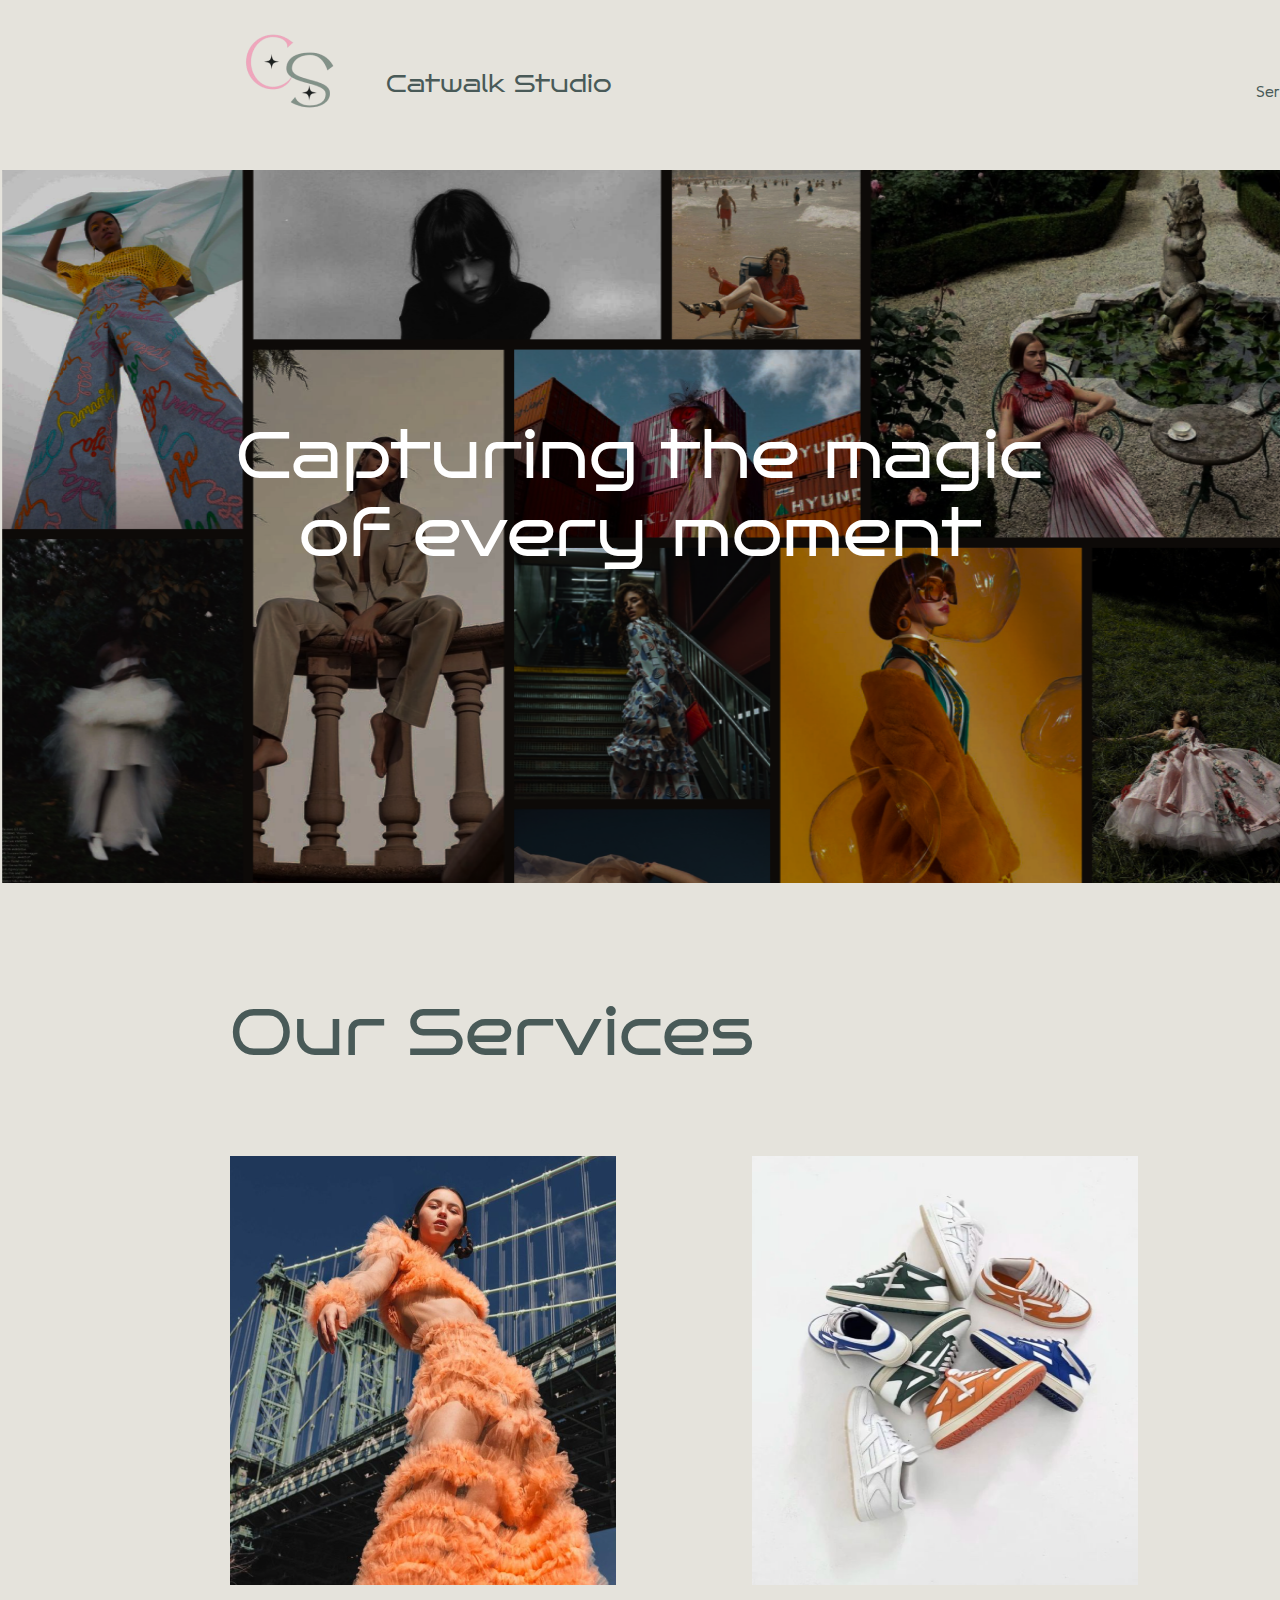
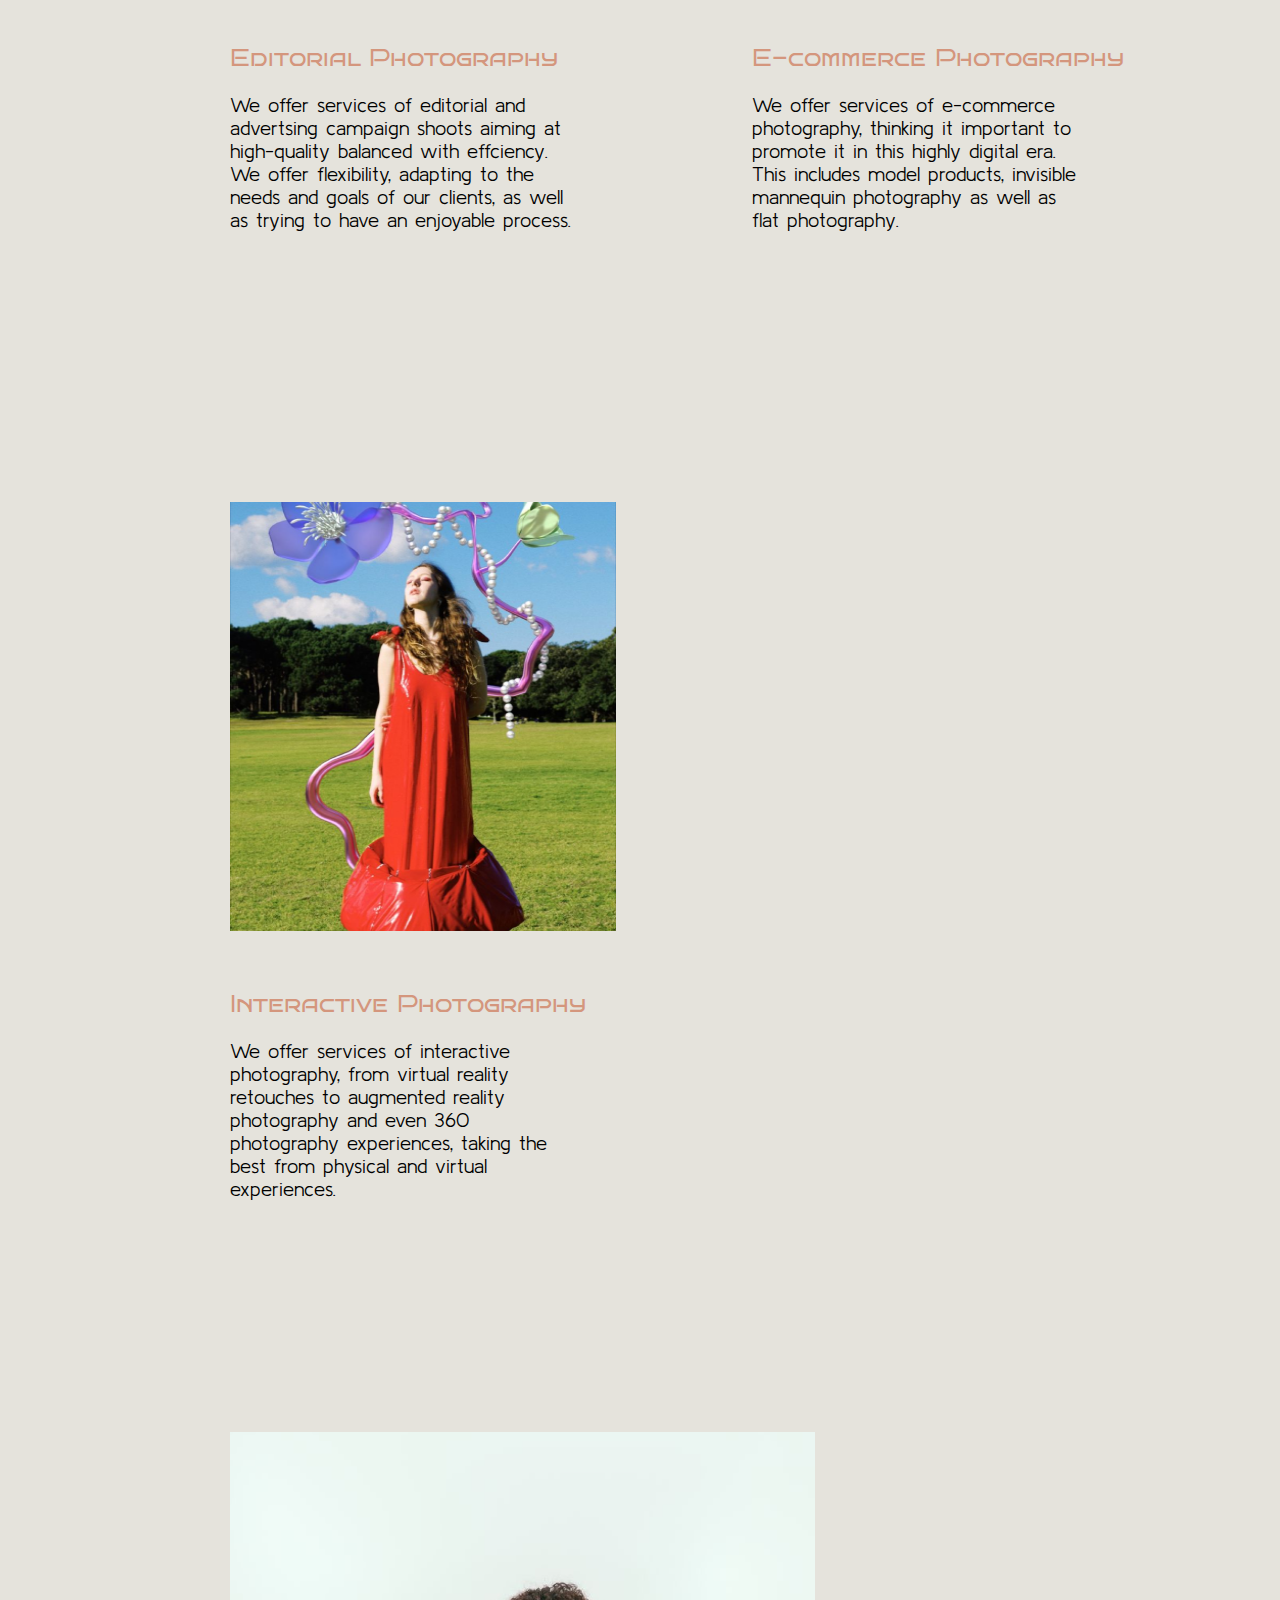
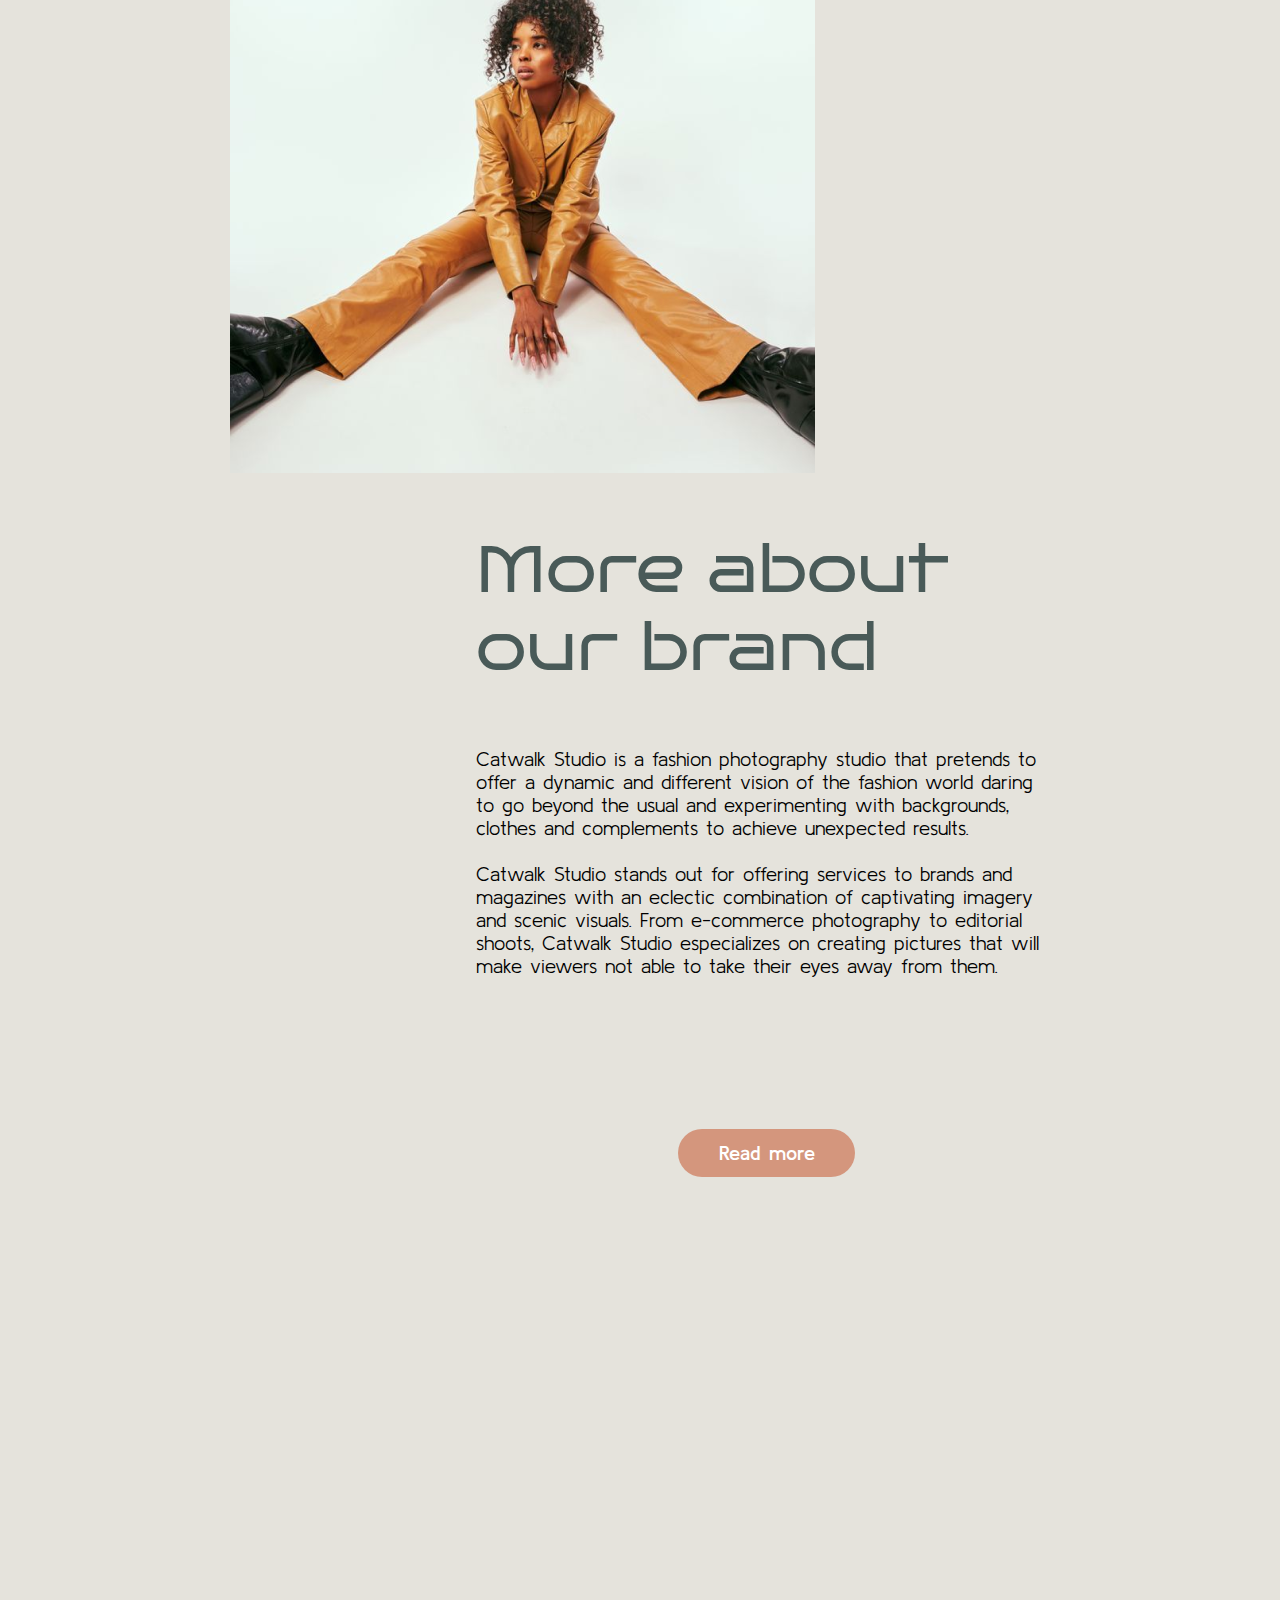
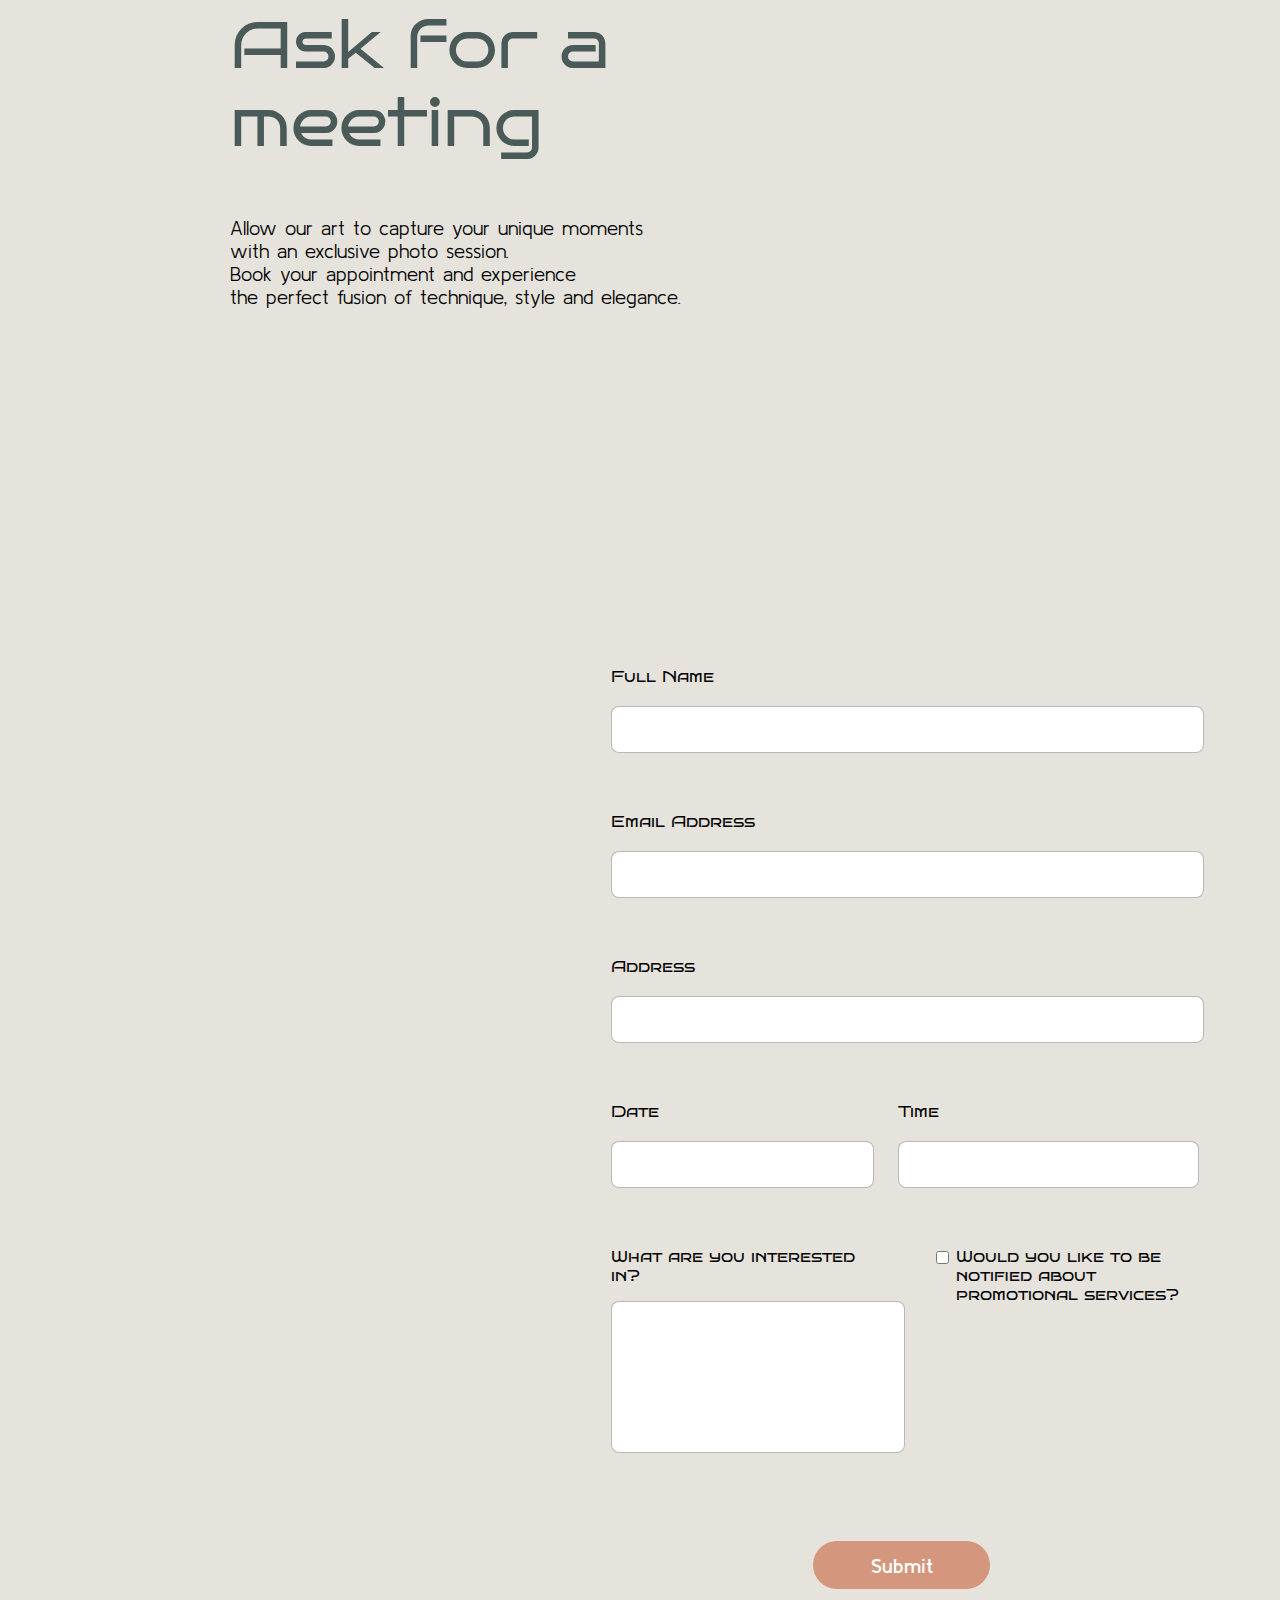
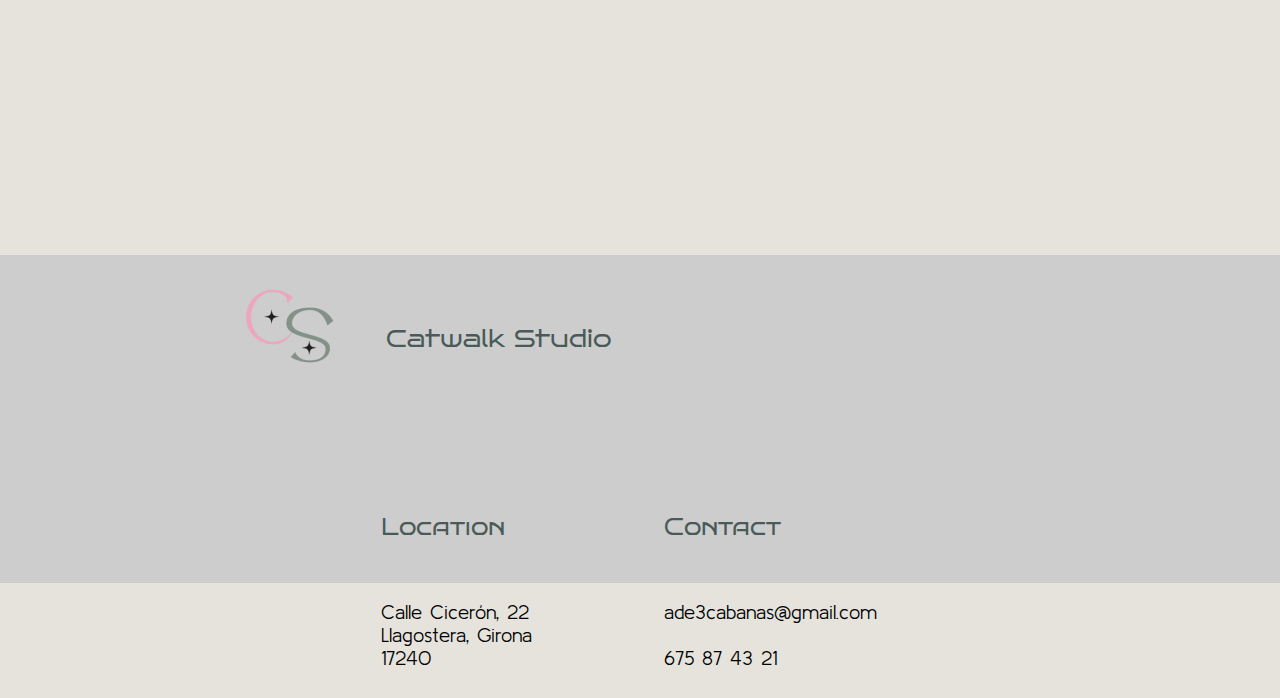
<file: index.html>
<!DOCTYPE html>
<html lang="en">

<head>
    <meta charset="UTF-8">
    <meta name="viewport" content="width=device-width, initial-scale=1.0">
    <title>Catwalk Studio</title>
    <link rel="preconnect" href="https://fonts.googleapis.com">
<link rel="preconnect" href="https://fonts.gstatic.com" crossorigin>
<link href="https://fonts.googleapis.com/css2?family=Bonbon&family=Bruno+Ace&display=swap" rel="stylesheet">
<link rel="preconnect" href="https://fonts.googleapis.com">
<link rel="preconnect" href="https://fonts.gstatic.com" crossorigin>
<link href="https://fonts.googleapis.com/css2?family=Bonbon&family=Bruno+Ace&family=Kulim+Park:ital,wght@0,200;0,300;0,400;0,600;0,700;1,200;1,300;1,400;1,600;1,700&display=swap" rel="stylesheet">
<link rel="preconnect" href="https://fonts.googleapis.com">
<link rel="preconnect" href="https://fonts.gstatic.com" crossorigin>
<link href="https://fonts.googleapis.com/css2?family=Bonbon&family=Bruno+Ace&family=Bruno+Ace+SC&family=Kulim+Park:ital,wght@0,200;0,300;0,400;0,600;0,700;1,200;1,300;1,400;1,600;1,700&display=swap" rel="stylesheet">
    <link rel="stylesheet" href="css/main.css">
</head>
<body>
    <header class="header">
        <div class="logo">
            <img src="Images/Website logo.png" alt="Catwalk Studio">
        </div>
        <div class="website-name">Catwalk Studio</div>
        <div class="menu">
            <nav>
                <ul>
                    <li>
                        <a href="Services.html">Services</a> 
                    </li>
                    <li>
                        <a href="Course.html">Course</a>
                    </li>
                    <li>
                        <a href="About.html">About</a>
                    </li>
                    <li>
                        <a href="Contact-us.html">Contact us</a>
                    </li>
                </ul>
            </nav>
        </div>
        <script src="js/main.js"></script>
    </header>
    <section class="banner">
        <div class="container">
            <img src="Images/Homepage main image.png" alt="Catwalk Studio">
            <h1>Capturing the magic of every moment</h1>
        </div>
        <script src="js/main.js"></script>
    </section>
    <section class="Services">
        <div class="container">
            <h1>Our Services</h1>
            <div class="items-box1">
                <div class="item1">
                   <img src="Images/Service image 1.png" alt="icon1">
                   <a href="Editorial-photography.html">
                    <h4>Editorial Photography</h4>
                   </a>
                   <p>We offer services of editorial and <br>
                    advertsing campaign shoots aiming at <br>
                    high-quality balanced with effciency. <br>
                    We offer flexibility, adapting to the <br>
                    needs and goals of our clients, as well <br>
                    as trying to have an enjoyable process.</p>
                </div>
                <div class="item2">
                   <img src="Images/Service image 2.png" alt="icon2">
                   <a href="E-commerce-photography.html">
                    <h4>E-commerce Photography</h4>
                   </a>
                   <p>We offer services of e-commerce <br>
                    photography, thinking it important to <br>
                    promote it in this highly digital era. <br>
                    This includes model products, invisible <br>
                    mannequin photography as well as <br>
                    flat photography.</p>
               </div>
               <div class="item3">
                   <img src="Images/Service image 3.png" alt="icon3">
                   <a href="Interactive-photography.html">
                    <h4>Interactive Photography</h4>
                   </a>
                   <p>We offer services of interactive <br>
                    photography, from virtual reality <br>
                    retouches to augmented reality <br>
                    photography and even 360 <br>
                    photography experiences, taking the <br>
                    best from physical and virtual <br>
                    experiences.</p>
               </div>
           </div>
           <script src="js/main.js"></script>
        </div>
    </section>
    <section class="About">
        <div class="container">
            <div class="items-box2">
                <div class="item1">
                    <img src="Images/About image.png" alt="icon1">
                </div>
                <div class="item2">
                    <h1>More about our brand</h1>
                    <p>Catwalk Studio is a fashion photography studio that pretends to <br>
                        offer a dynamic and different vision of the fashion world daring <br>
                        to go beyond the usual and experimenting with backgrounds, <br>
                        clothes and complements to achieve unexpected results. <br> <br>
                        Catwalk Studio stands out for offering services to brands and <br>
                        magazines with an eclectic combination of captivating imagery <br>
                        and scenic visuals. From e-commerce photography to editorial <br>
                        shoots, Catwalk Studio especializes on creating pictures that will <br>
                        make viewers not able to take their eyes away from them.</p>
                    <a href="About.html">
                        <button>Read more</button>
                    </a>                          
                </div>
            </div>
            <script src="js/main.js"></script>
        </div>
    </section>
    <section class="Meeting">
        <div class="container">
            <div class="items-box3">
                <div class="item">
                    <h1>Ask for a meeting</h1>
                    <p>Allow our art to capture your unique moments <br>
                        with an exclusive photo session. <br>
                        Book your appointment and experience <br>
                        the perfect fusion of technique, style and elegance.</p>
                </div>
                <div class="form">
                    <div class="input1">
                        <label for="input1">Full Name</label>
                        <input type="text" id="input1" name="name" />
                    </div>
                    <div class="input2">
                        <label for="input2">Email Address</label>
                        <input type="text" id="input2" name="name" />
                    </div>
                    <div class="input3">
                        <label for="input3">Address</label>
                        <input type="text" id="input3" name="name" />
                    </div>
                    <div class="input4">
                        <label for="input4">Date</label>
                        <input type="text" id="input4" name="name" />
                    </div>
                    <div class="input5">
                        <label for="input5">Time</label>
                        <input type="text" id="input5" name="name" />
                    </div> <br>
                    <div class="input6">
                        <label for="input6">What are you interested <br>
                                            in?</label>
                        <input type="text" id="input6" name="name" />
                    </div>
                    <div class="checkbox">
                        <input type="checkbox" id="message" name="message" value="message">
                        <label for="message">Would you like to be <br>
                                              notified about <br>
                                              promotional services?</label>
                    </div>
                    <a href="We'll-contact-you-soon!.html">
                        <button>Submit</button>
                    </a>    
                </div>
                <script src="js/main.js"></script>
            </div>
        </div>
    </section>
    <section class="Footer">
        <div class="container">
            <div class="items-box4">
                <div class="item">
                    <div class="logo">
                        <img src="Images/Website logo.png" alt="Catwalk Studio">
                    </div>
                    <div class="website-name">Catwalk Studio</div>
                </div>
                <div class="col1">
                    <h4>Location</h4>
                    <p>Calle Cicerón, 22 <br>
                        Llagostera, Girona <br>
                        17240</p>
                </div>
                <div class="col2">
                    <h4>Contact</h4>
                    <p>ade3cabanas@gmail.com <br> <br>
                        675 87 43 21</p>
                </div>
            </div>
            <script src="js/main.js"></script>
        </div>
    </section>
</body>

</html>
</file>
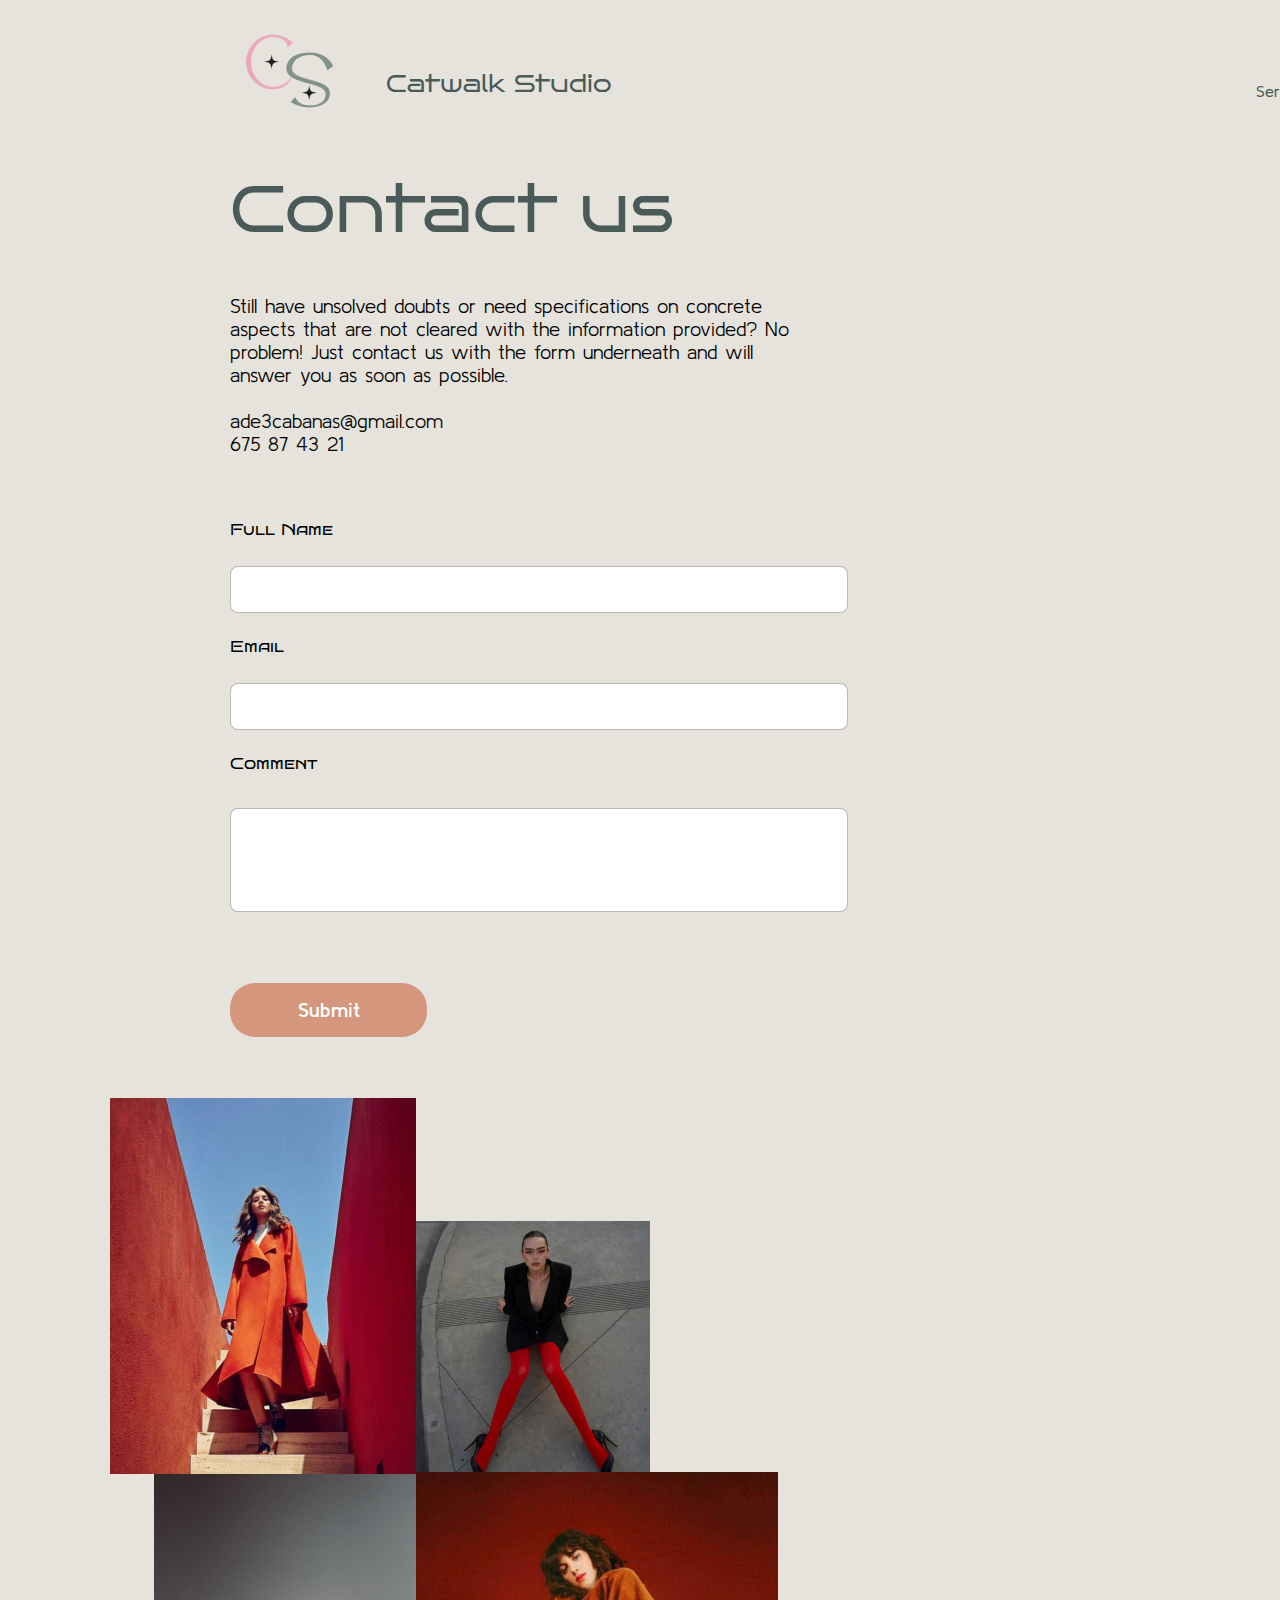
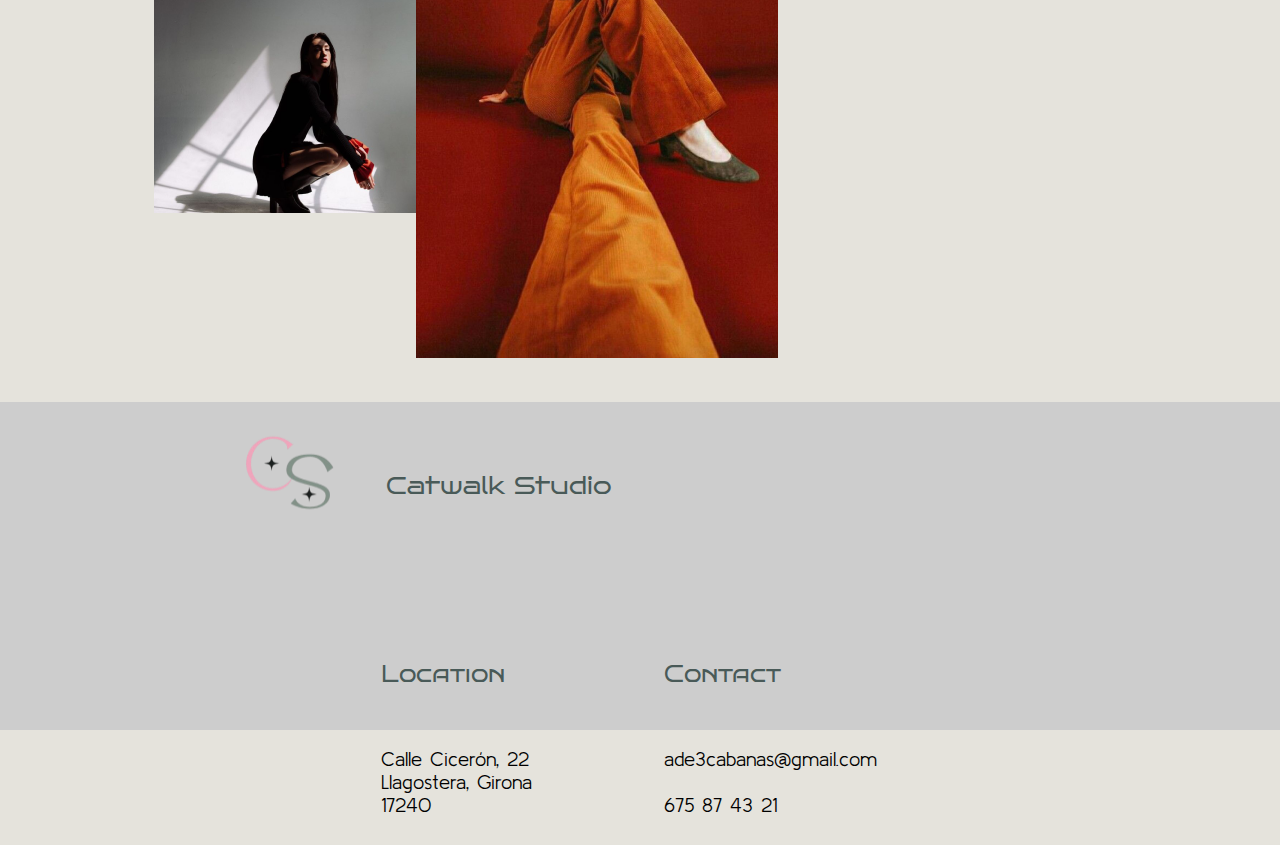
<file: Contact-us.html>
<!DOCTYPE html>
<html lang="en">

<head>
    <meta charset="UTF-8">
    <meta name="viewport" content="width=device-width, initial-scale=1.0">
    <title>Catwalk Studio</title>
    <link rel="preconnect" href="https://fonts.googleapis.com">
<link rel="preconnect" href="https://fonts.gstatic.com" crossorigin>
<link href="https://fonts.googleapis.com/css2?family=Bonbon&family=Bruno+Ace&display=swap" rel="stylesheet">
<link rel="preconnect" href="https://fonts.googleapis.com">
<link rel="preconnect" href="https://fonts.gstatic.com" crossorigin>
<link href="https://fonts.googleapis.com/css2?family=Bonbon&family=Bruno+Ace&family=Kulim+Park:ital,wght@0,200;0,300;0,400;0,600;0,700;1,200;1,300;1,400;1,600;1,700&display=swap" rel="stylesheet">
<link rel="preconnect" href="https://fonts.googleapis.com">
<link rel="preconnect" href="https://fonts.gstatic.com" crossorigin>
<link href="https://fonts.googleapis.com/css2?family=Bonbon&family=Bruno+Ace&family=Bruno+Ace+SC&family=Kulim+Park:ital,wght@0,200;0,300;0,400;0,600;0,700;1,200;1,300;1,400;1,600;1,700&display=swap" rel="stylesheet">
    <link rel="stylesheet" href="css/Contact-us.css">
</head>
<body>
    <header class="header">
        <div class="logo">
            <img src="Images/Website logo.png" alt="Catwalk Studio">
        </div>
        <a href="index.html">
            <title>Catwalk Studio</title>
        </a>
        <div class="menu">
            <nav>
                <ul>
                    <li>
                        <a href="Services.html">Services</a> 
                    </li>
                    <li>
                        <a href="Course.html">Course</a>
                    </li>
                    <li>
                        <a href="About.html">About</a>
                    </li>
                    <li>
                        <a href="Contact-us.html">Contact us</a>
                    </li>
                </ul>
            </nav>
        </div>
        <script src="js/main.js"></script>
    </header>
    <section class="Contact-form">
        <div class="container">
            <div class="items-box1">
                <div class="form">
                        <h1>Contact us</h1>
                        <p>Still have unsolved doubts or need specifications on concrete <br>
                            aspects that are not cleared with the information provided? No <br>
                            problem! Just contact us with the form underneath and will <br>
                            answer you as soon as possible. <br> <br>
                            ade3cabanas@gmail.com <br>
                            675 87 43 21</p>
                        <div class="input1">
                            <label for="input1">Full Name</label>
                            <input type="text" id="input1" name="name" />
                        </div>
                        <div class="input2">
                            <label for="input2">Email</label>
                            <input type="text" id="input2" name="name" />
                        </div>
                        <div class="input3">
                            <label for="input3">Comment</label>
                            <input type="text" id="input3" name="name" />
                        </div>
                        <a href="We'll-contact-you-soon!.html">
                            <button>Submit</button>
                        </a>    
                        <script src="js/main.js"></script>   
                </div>
                <div class="Collage">
                    <img src="Images/Collage.png" alt="Collage photo">
                </div>
            </div>
        </div>
    </section>
    <section class="Footer">
        <div class="container">
            <div class="items-box2">
                <div class="item">
                    <div class="logo">
                        <img src="Images/Website logo.png" alt="Catwalk Studio">
                    </div>
                    <a href="Homepage.html">
                        <title>Catwalk Studio</title>
                    </a>
                </div>
                <div class="col1">
                    <h4>Location</h4>
                    <p>Calle Cicerón, 22 <br>
                        Llagostera, Girona <br>
                        17240</p>
                </div>
                <div class="col2">
                    <h4>Contact</h4>
                    <p>ade3cabanas@gmail.com <br> <br>
                        675 87 43 21</p>
                </div>
            </div>
            <script src="js/main.js"></script>
        </div>
    </section>
</body>

</html>
</file>
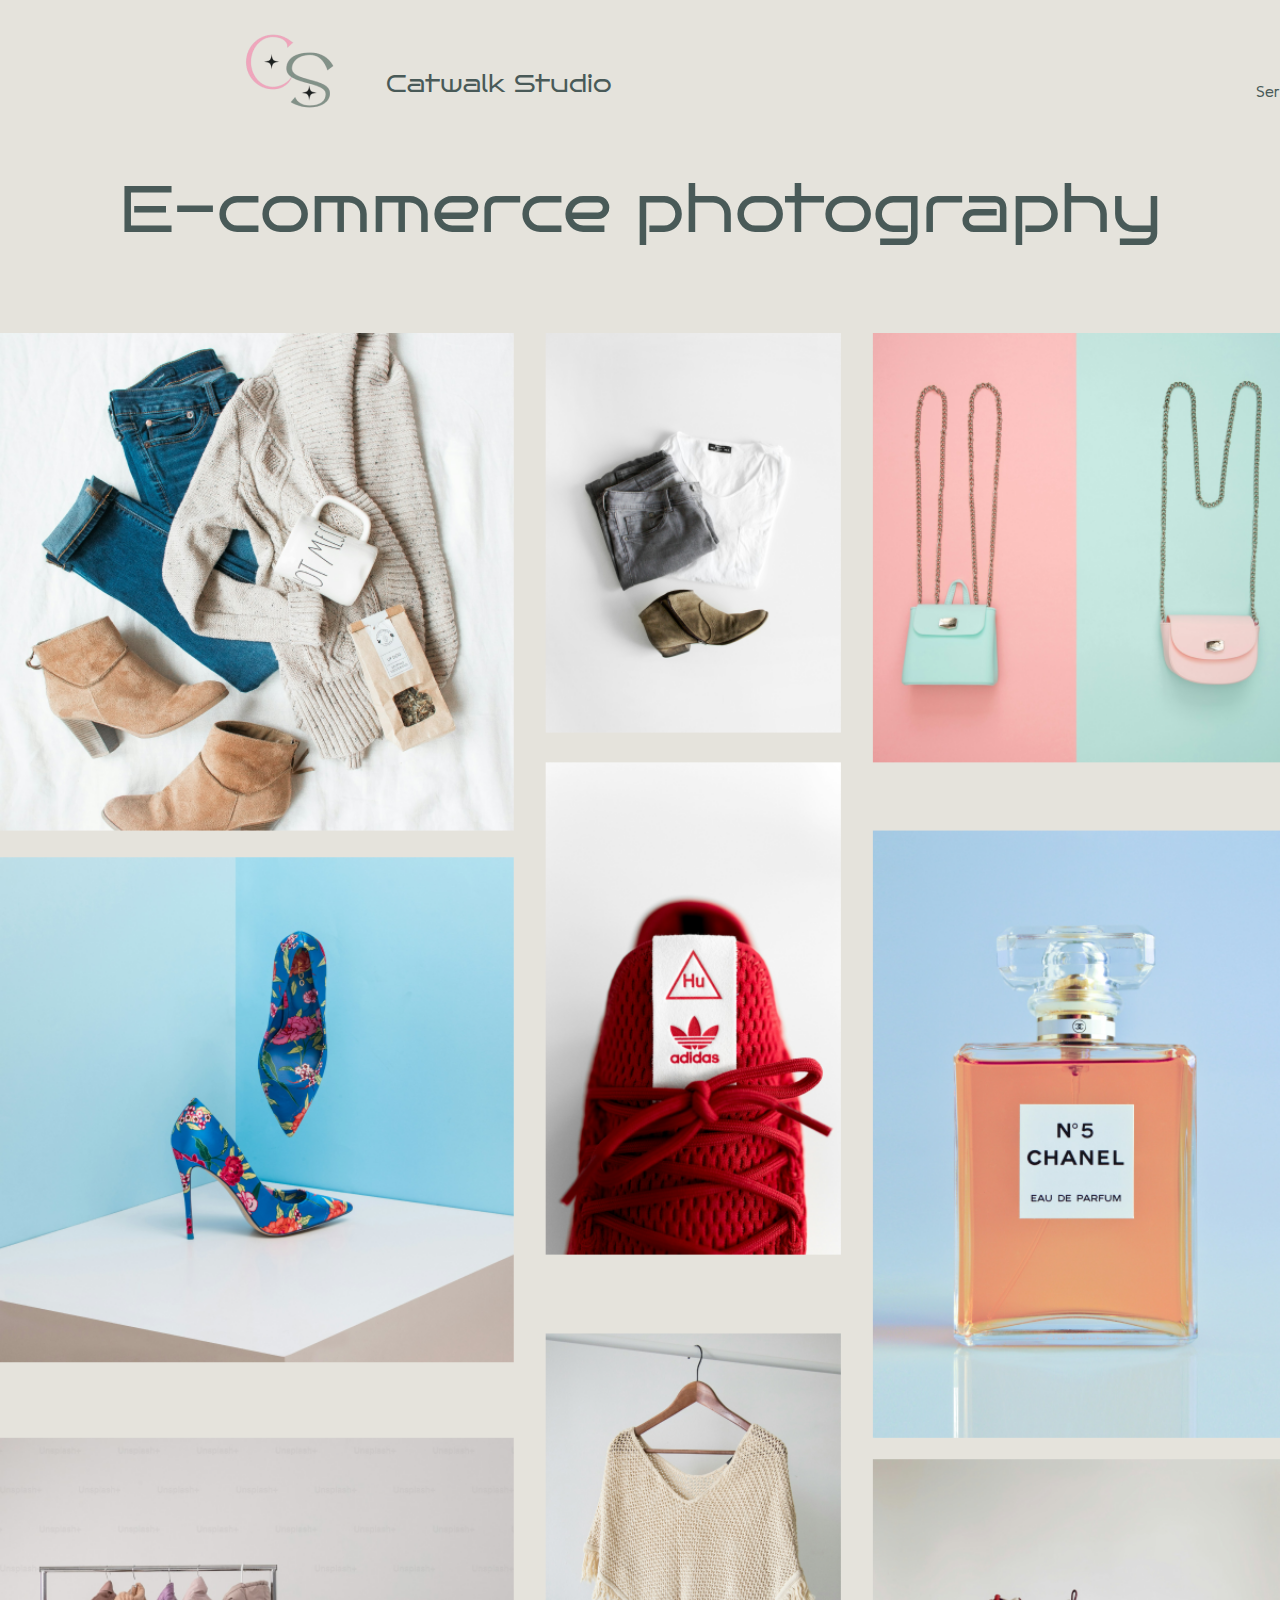
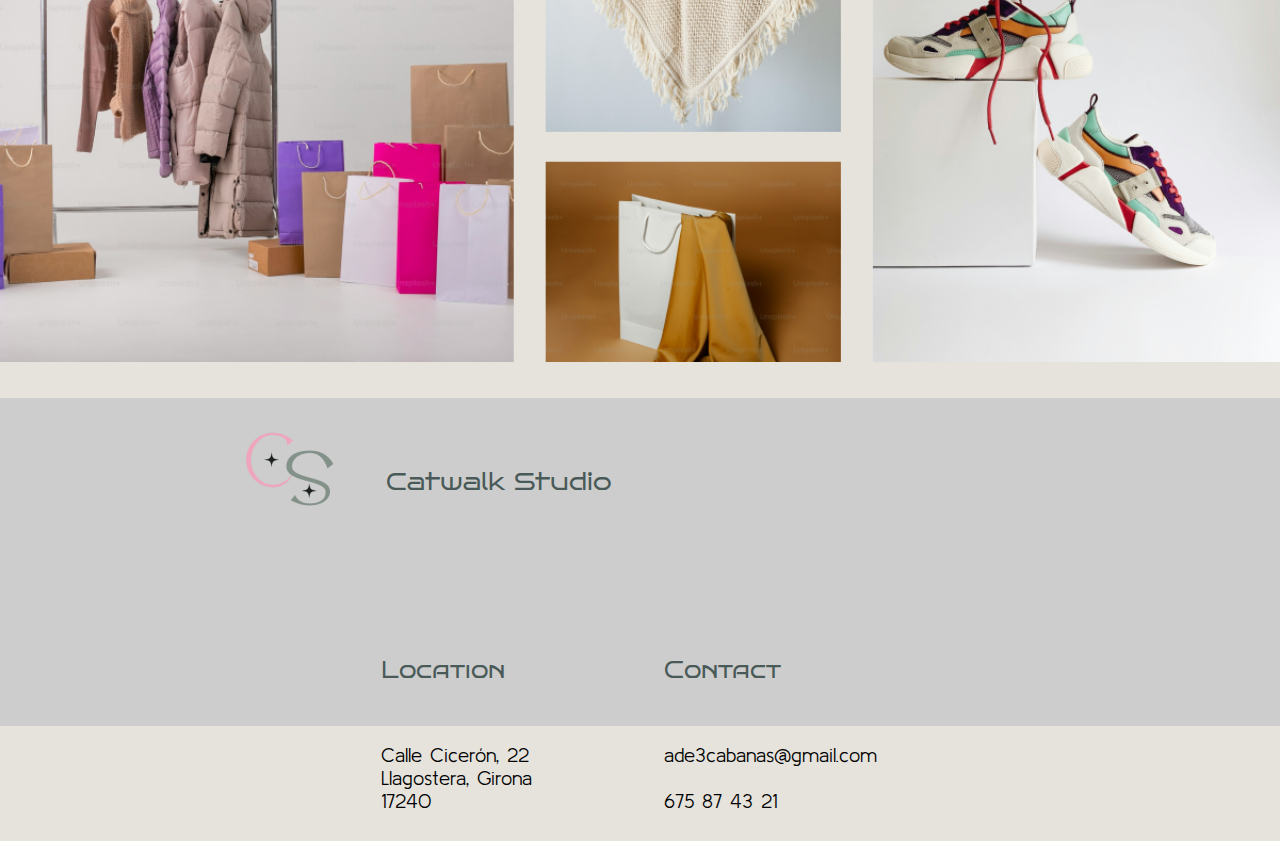
<file: E-commerce-photography.html>
<!DOCTYPE html>
<html lang="en">

<head>
    <meta charset="UTF-8">
    <meta name="viewport" content="width=device-width, initial-scale=1.0">
    <title>Catwalk Studio</title>
    <link rel="preconnect" href="https://fonts.googleapis.com">
<link rel="preconnect" href="https://fonts.gstatic.com" crossorigin>
<link href="https://fonts.googleapis.com/css2?family=Bonbon&family=Bruno+Ace&display=swap" rel="stylesheet">
<link rel="preconnect" href="https://fonts.googleapis.com">
<link rel="preconnect" href="https://fonts.gstatic.com" crossorigin>
<link href="https://fonts.googleapis.com/css2?family=Bonbon&family=Bruno+Ace&family=Kulim+Park:ital,wght@0,200;0,300;0,400;0,600;0,700;1,200;1,300;1,400;1,600;1,700&display=swap" rel="stylesheet">
<link rel="preconnect" href="https://fonts.googleapis.com">
<link rel="preconnect" href="https://fonts.gstatic.com" crossorigin>
<link href="https://fonts.googleapis.com/css2?family=Bonbon&family=Bruno+Ace&family=Bruno+Ace+SC&family=Kulim+Park:ital,wght@0,200;0,300;0,400;0,600;0,700;1,200;1,300;1,400;1,600;1,700&display=swap" rel="stylesheet">
<link rel="stylesheet" href="css/E-commerce-photography.css">
</head>
<body>
    <header class="header">
        <div class="logo">
            <img src="Images/Website logo.png" alt="Catwalk Studio">
        </div>
        <a href="index.html">
            <title>Catwalk Studio</title>
        </a>
        <div class="menu">
            <nav>
                <ul>
                    <li>
                        <a href="Services.html">Services</a> 
                    </li>
                    <li>
                        <a href="Course.html">Course</a>
                    </li>
                    <li>
                        <a href="About.html">About</a>
                    </li>
                    <li>
                        <a href="Contact-us.html">Contact us</a>
                    </li>
                </ul>
            </nav>
        </div>
        <script src="js/main.js"></script>
    </header>
    <section class="Gallery">
        <div class="container">
            <h1>E-commerce photography</h1>
            <div class="Gallery-images">
                <img src="Images/Gallery1.png" alt="Gallery">
            </div>
            <script src="js/main.js"></script>
        </div>
    </section>
    <section class="Footer">
        <div class="container">
            <div class="items-box2">
                <div class="item">
                    <div class="logo">
                        <img src="Images/Website logo.png" alt="Catwalk Studio">
                    </div>
                    <a href="Homepage.html">
                        <title>Catwalk Studio</title>
                    </a>
                </div>
                <div class="col1">
                    <h4>Location</h4>
                    <p>Calle Cicerón, 22 <br>
                        Llagostera, Girona <br>
                        17240</p>
                </div>
                <div class="col2">
                    <h4>Contact</h4>
                    <p>ade3cabanas@gmail.com <br> <br>
                        675 87 43 21</p>
                </div>
            </div>
            <script src="js/main.js"></script>
        </div>
    </section>
</body>

</html>
</file>
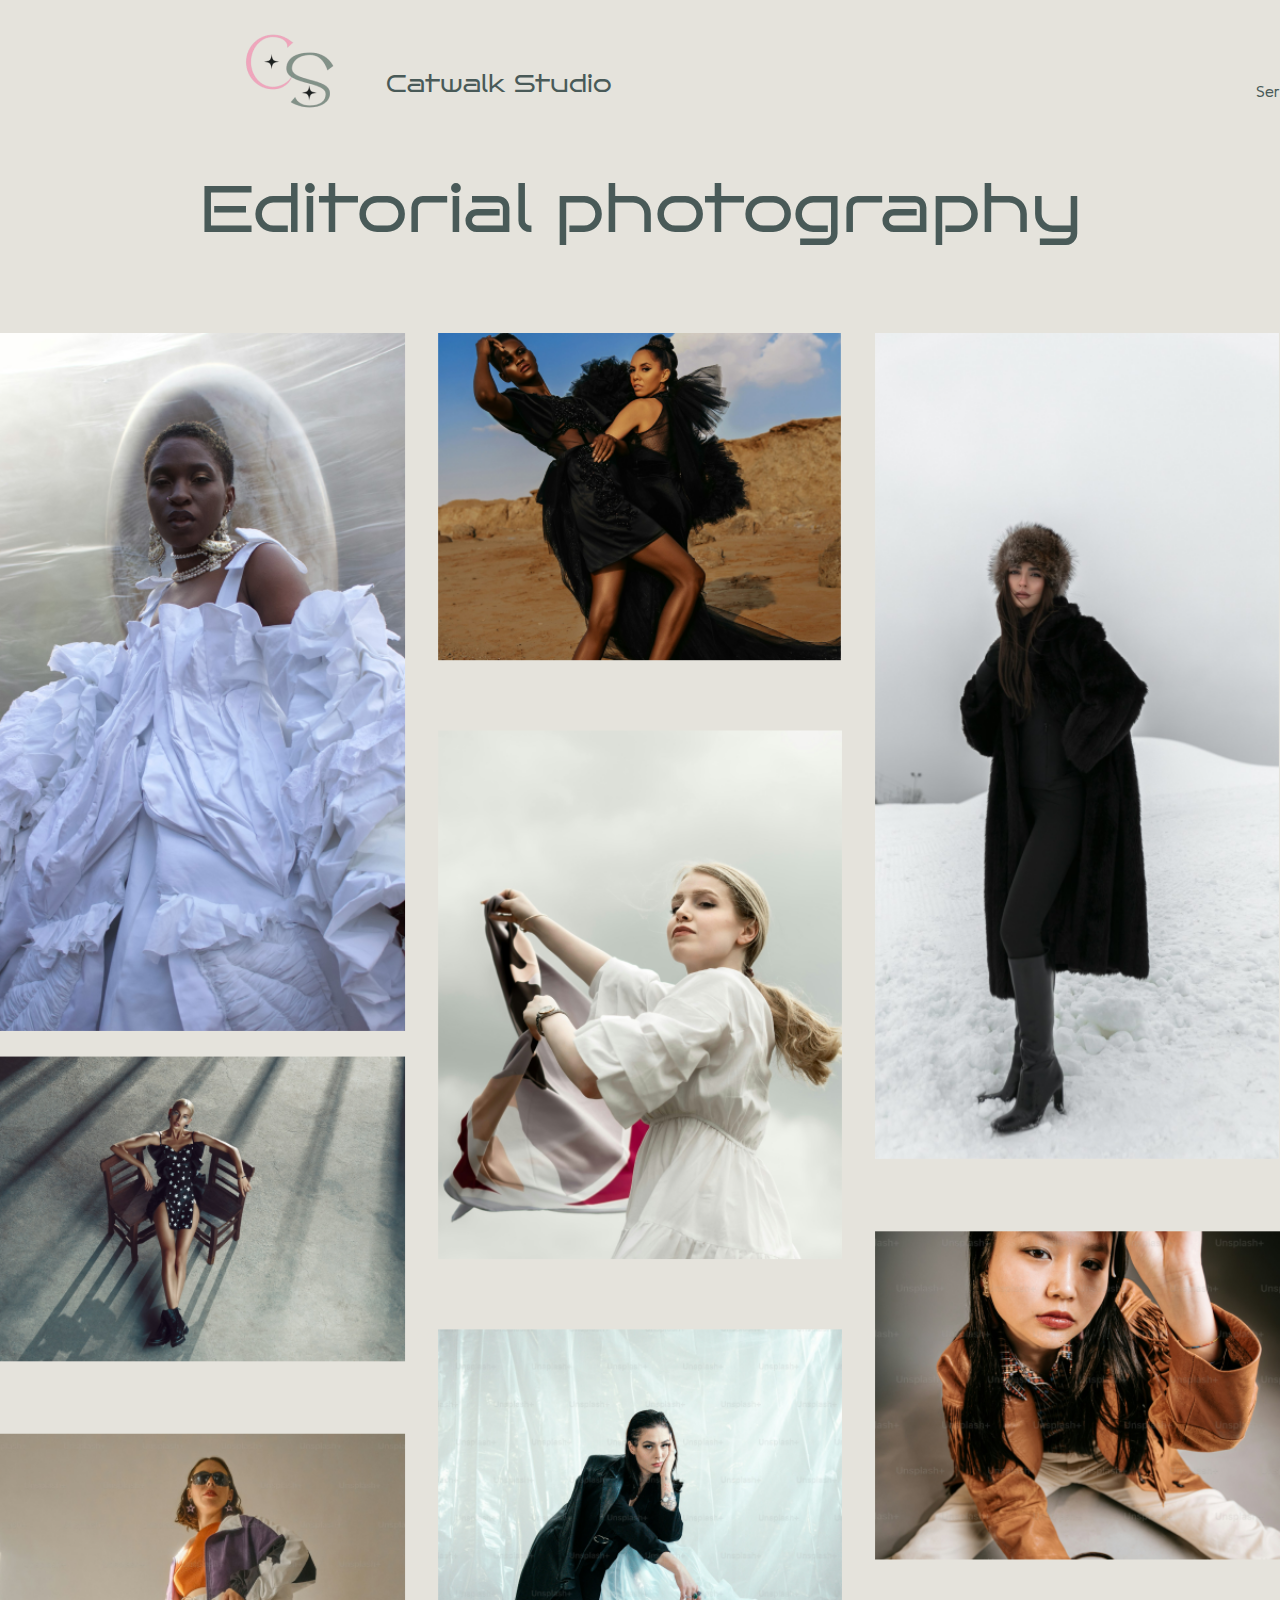
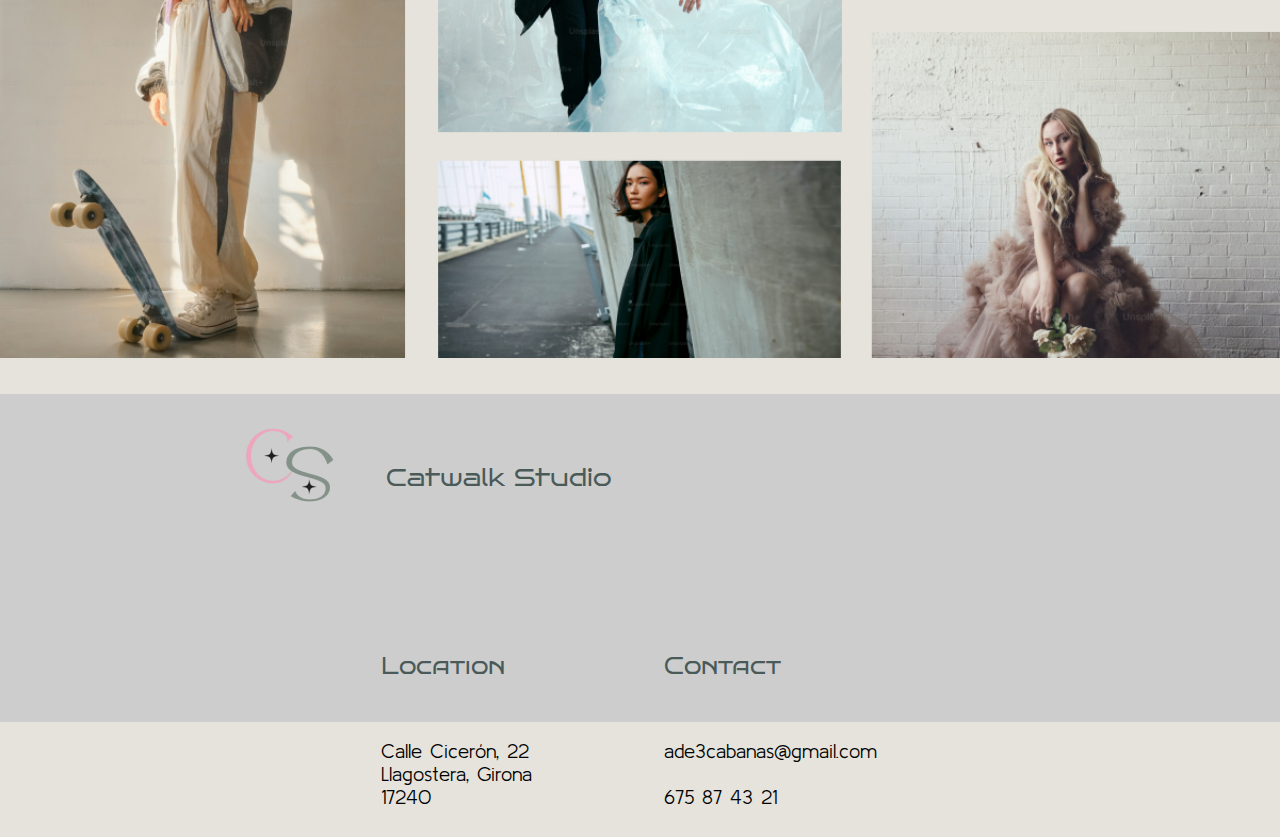
<file: Editorial-photography.html>
<!DOCTYPE html>
<html lang="en">

<head>
    <meta charset="UTF-8">
    <meta name="viewport" content="width=device-width, initial-scale=1.0">
    <title>Catwalk Studio</title>
    <link rel="preconnect" href="https://fonts.googleapis.com">
<link rel="preconnect" href="https://fonts.gstatic.com" crossorigin>
<link href="https://fonts.googleapis.com/css2?family=Bonbon&family=Bruno+Ace&display=swap" rel="stylesheet">
<link rel="preconnect" href="https://fonts.googleapis.com">
<link rel="preconnect" href="https://fonts.gstatic.com" crossorigin>
<link href="https://fonts.googleapis.com/css2?family=Bonbon&family=Bruno+Ace&family=Kulim+Park:ital,wght@0,200;0,300;0,400;0,600;0,700;1,200;1,300;1,400;1,600;1,700&display=swap" rel="stylesheet">
<link rel="preconnect" href="https://fonts.googleapis.com">
<link rel="preconnect" href="https://fonts.gstatic.com" crossorigin>
<link href="https://fonts.googleapis.com/css2?family=Bonbon&family=Bruno+Ace&family=Bruno+Ace+SC&family=Kulim+Park:ital,wght@0,200;0,300;0,400;0,600;0,700;1,200;1,300;1,400;1,600;1,700&display=swap" rel="stylesheet">
    <link rel="stylesheet" href="css/Editorial-photography.css">
</head>
<body>
    <header class="header">
        <div class="logo">
            <img src="Images/Website logo.png" alt="Catwalk Studio">
        </div>
        <a href="index.html">
            <title>Catwalk Studio</title>
        </a>
        <div class="menu">
            <nav>
                <ul>
                    <li>
                        <a href="Services.html">Services</a> 
                    </li>
                    <li>
                        <a href="Course.html">Course</a>
                    </li>
                    <li>
                        <a href="About.html">About</a>
                    </li>
                    <li>
                        <a href="Contact-us.html">Contact us</a>
                    </li>
                </ul>
            </nav>
        </div>
        <script src="js/main.js"></script>
    </header>
    <section class="Gallery">
        <div class="container">
            <h1>Editorial photography</h1>
            <div class="Gallery-images">
                <img src="Images/Gallery.png" alt="Gallery">
            </div>
            <script src="js/main.js"></script>
        </div>
    </section>
    <section class="Footer">
        <div class="container">
            <div class="items-box2">
                <div class="item">
                    <div class="logo">
                        <img src="Images/Website logo.png" alt="Catwalk Studio">
                    </div>
                    <a href="Homepage.html">
                        <title>Catwalk Studio</title>
                    </a>
                </div>
                <div class="col1">
                    <h4>Location</h4>
                    <p>Calle Cicerón, 22 <br>
                        Llagostera, Girona <br>
                        17240</p>
                </div>
                <div class="col2">
                    <h4>Contact</h4>
                    <p>ade3cabanas@gmail.com <br> <br>
                        675 87 43 21</p>
                </div>
            </div>
            <script src="js/main.js"></script>
        </div>
    </section>
</body>

</html>
</file>
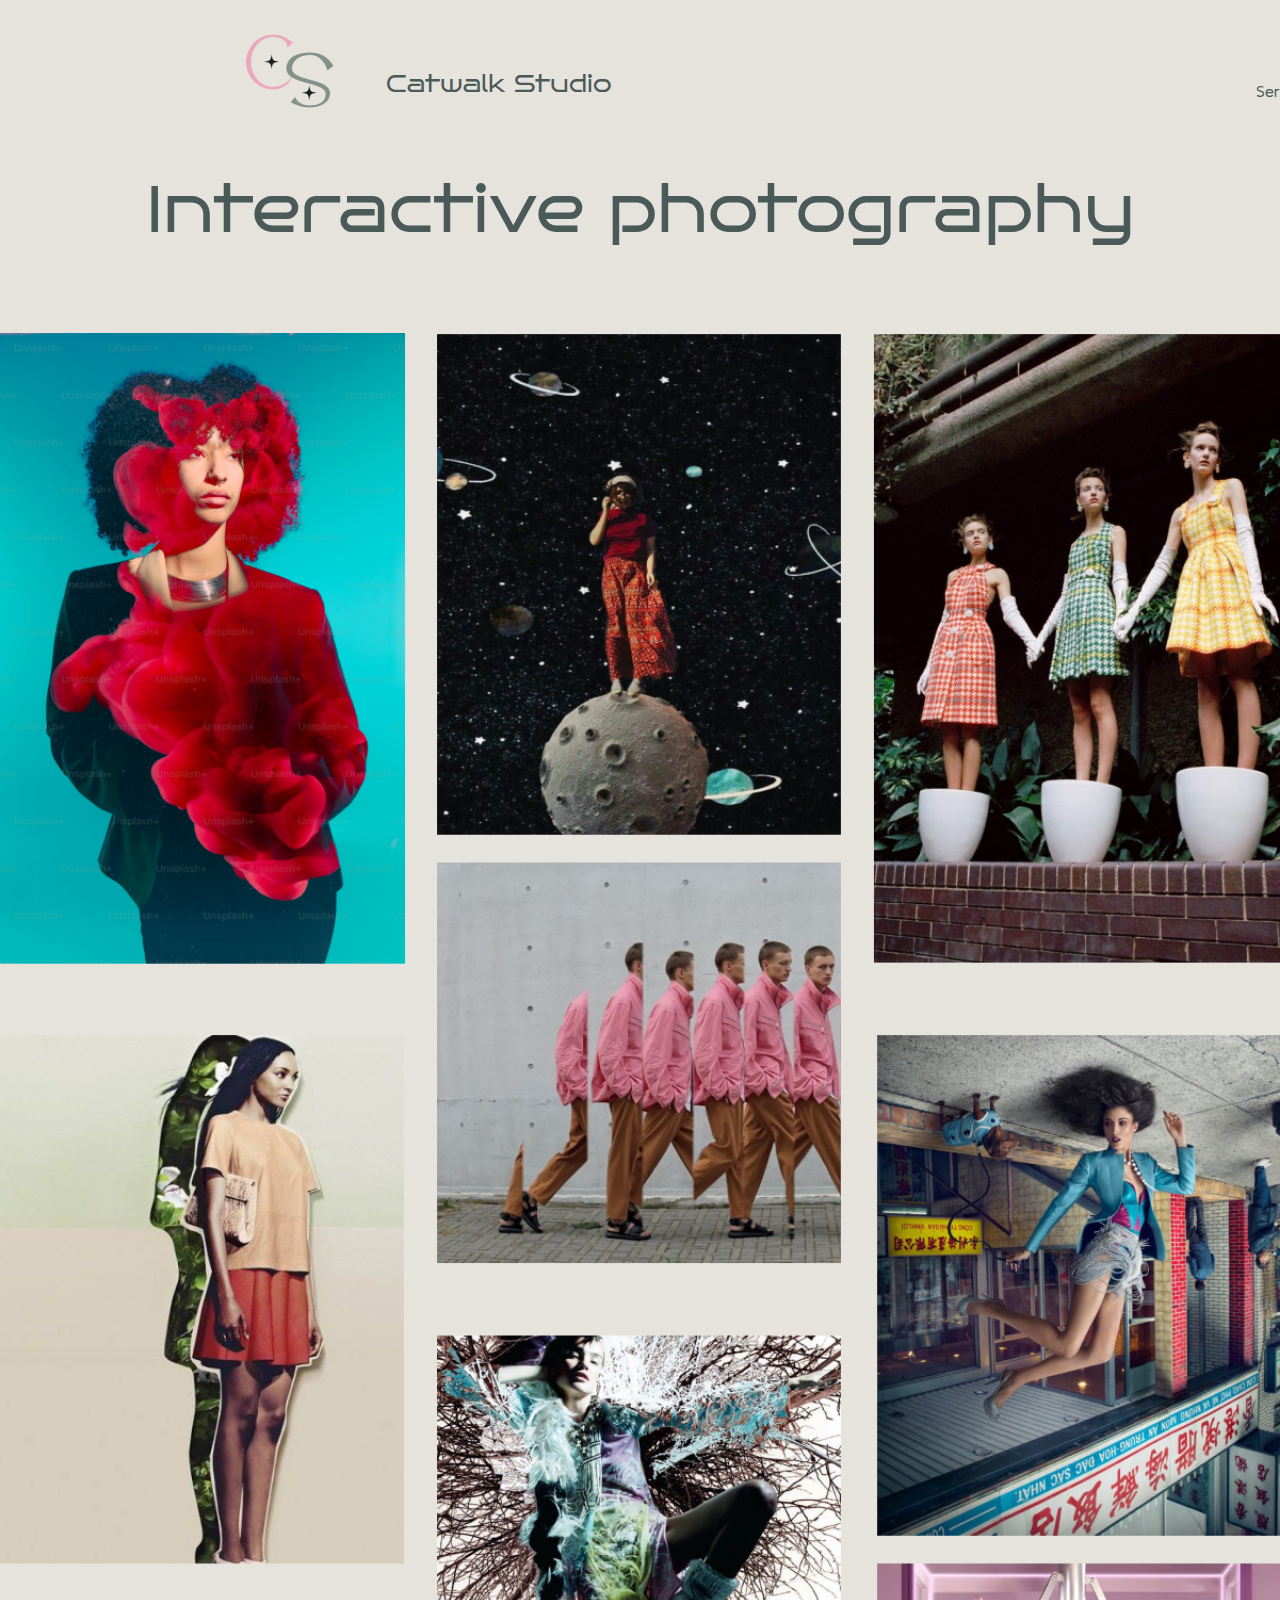
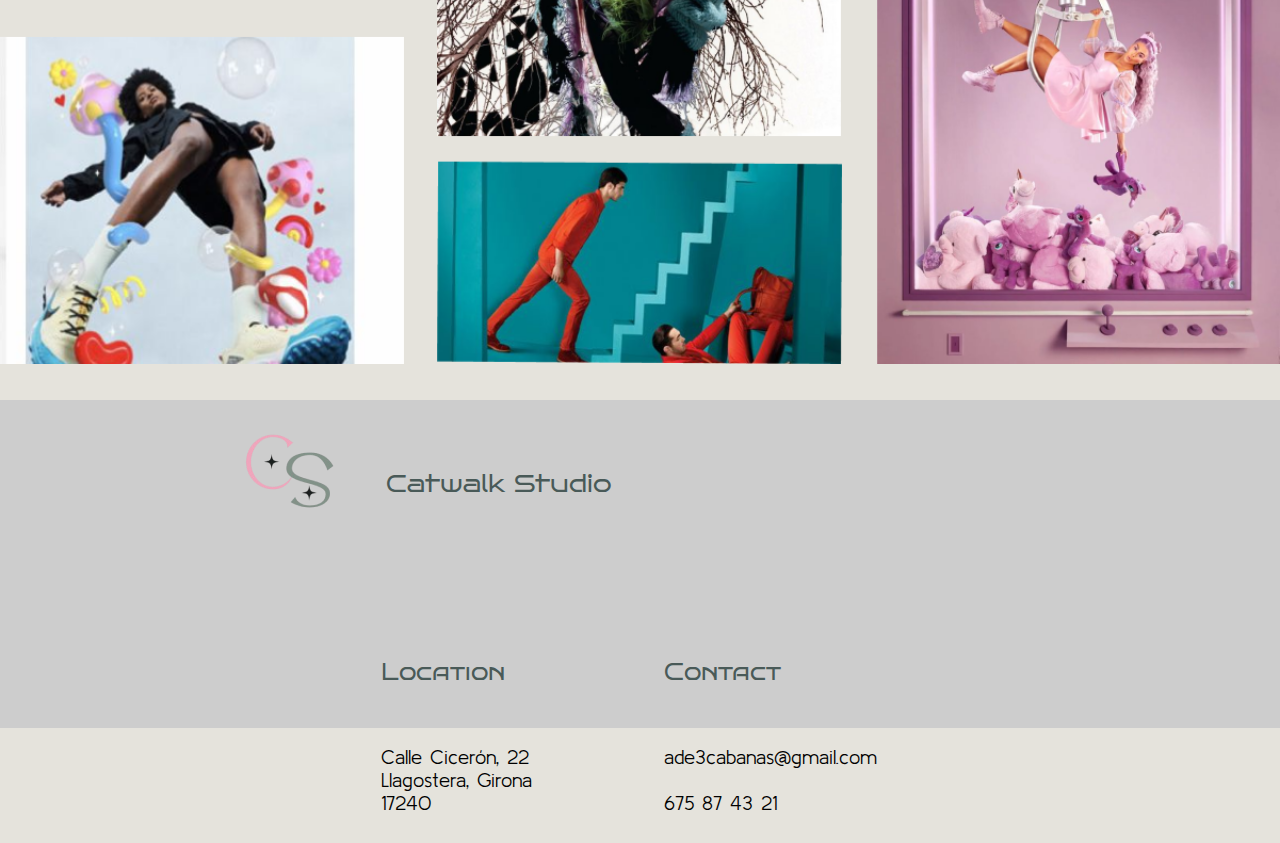
<file: Interactive-photography.html>
<!DOCTYPE html>
<html lang="en">

<head>
    <meta charset="UTF-8">
    <meta name="viewport" content="width=device-width, initial-scale=1.0">
    <title>Catwalk Studio</title>
    <link rel="preconnect" href="https://fonts.googleapis.com">
<link rel="preconnect" href="https://fonts.gstatic.com" crossorigin>
<link href="https://fonts.googleapis.com/css2?family=Bonbon&family=Bruno+Ace&display=swap" rel="stylesheet">
<link rel="preconnect" href="https://fonts.googleapis.com">
<link rel="preconnect" href="https://fonts.gstatic.com" crossorigin>
<link href="https://fonts.googleapis.com/css2?family=Bonbon&family=Bruno+Ace&family=Kulim+Park:ital,wght@0,200;0,300;0,400;0,600;0,700;1,200;1,300;1,400;1,600;1,700&display=swap" rel="stylesheet">
<link rel="preconnect" href="https://fonts.googleapis.com">
<link rel="preconnect" href="https://fonts.gstatic.com" crossorigin>
<link href="https://fonts.googleapis.com/css2?family=Bonbon&family=Bruno+Ace&family=Bruno+Ace+SC&family=Kulim+Park:ital,wght@0,200;0,300;0,400;0,600;0,700;1,200;1,300;1,400;1,600;1,700&display=swap" rel="stylesheet">
    <link rel="stylesheet" href="css/Interactive-photography.css">
</head>
<body>
    <header class="header">
        <div class="logo">
            <img src="Images/Website logo.png" alt="Catwalk Studio">
        </div>
        <a href="index.html">
            <title>Catwalk Studio</title>
        </a>
        <div class="menu">
            <nav>
                <ul>
                    <li>
                        <a href="Services.html">Services</a> 
                    </li>
                    <li>
                        <a href="Course.html">Course</a>
                    </li>
                    <li>
                        <a href="About.html">About</a>
                    </li>
                    <li>
                        <a href="Contact-us.html">Contact us</a>
                    </li>
                </ul>
            </nav>
        </div>
        <script src="js/main.js"></script>
    </header>
    <section class="Gallery">
        <div class="container">
            <h1>Interactive photography</h1>
            <div class="Gallery-images">
                <img src="Images/Gallery2.png" alt="Gallery">
            </div>
            <script src="js/main.js"></script>
        </div>
    </section>
    <section class="Footer">
        <div class="container">
            <div class="items-box2">
                <div class="item">
                    <div class="logo">
                        <img src="Images/Website logo.png" alt="Catwalk Studio">
                    </div>
                    <a href="Homepage.html">
                        <title>Catwalk Studio</title>
                    </a>
                </div>
                <div class="col1">
                    <h4>Location</h4>
                    <p>Calle Cicerón, 22 <br>
                        Llagostera, Girona <br>
                        17240</p>
                </div>
                <div class="col2">
                    <h4>Contact</h4>
                    <p>ade3cabanas@gmail.com <br> <br>
                        675 87 43 21</p>
                </div>
            </div>
            <script src="js/main.js"></script>
        </div>
    </section>
</body>

</html>
</file>
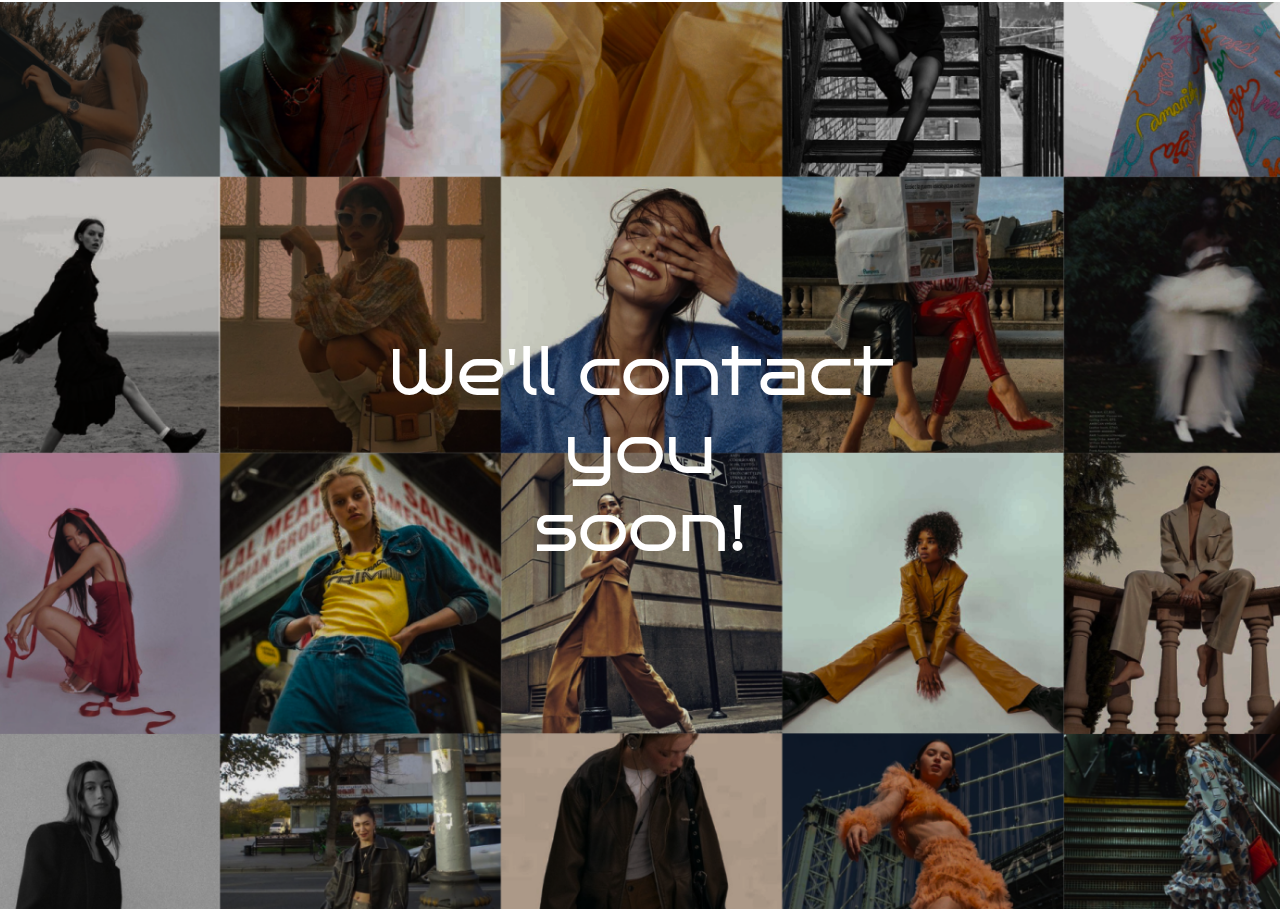
<file: We'll-contact-you-soon!.html>
<!DOCTYPE html>
<html lang="en">

<head>
    <meta charset="UTF-8">
    <meta name="viewport" content="width=device-width, initial-scale=1.0">
    <title>Catwalk Studio</title>
    <link rel="preconnect" href="https://fonts.googleapis.com">
<link rel="preconnect" href="https://fonts.gstatic.com" crossorigin>
<link href="https://fonts.googleapis.com/css2?family=Bonbon&family=Bruno+Ace&display=swap" rel="stylesheet">
<link rel="preconnect" href="https://fonts.googleapis.com">
<link rel="preconnect" href="https://fonts.gstatic.com" crossorigin>
<link href="https://fonts.googleapis.com/css2?family=Bonbon&family=Bruno+Ace&family=Kulim+Park:ital,wght@0,200;0,300;0,400;0,600;0,700;1,200;1,300;1,400;1,600;1,700&display=swap" rel="stylesheet">
<link rel="preconnect" href="https://fonts.googleapis.com">
<link rel="preconnect" href="https://fonts.gstatic.com" crossorigin>
<link href="https://fonts.googleapis.com/css2?family=Bonbon&family=Bruno+Ace&family=Bruno+Ace+SC&family=Kulim+Park:ital,wght@0,200;0,300;0,400;0,600;0,700;1,200;1,300;1,400;1,600;1,700&display=swap" rel="stylesheet">
    <link rel="stylesheet" href="css/We'll-contact-you-soon!.css">
</head>
<body>
    <div class="container">
        <div class="submission-banner">
            <img src="Images/Background image.png" alt="Background image">
            <h1>We'll contact you <br>
                soon!</h1>
        </div>
        <script src="js/main.js"></script>
    </div>
</body>

</html>
</file>
<file: css/main.css>
body{
    margin: 0px;
    background-color: #E5E3DC;
}

.logo{
    width: 100%;
position: relative;
max-width: 100%;
overflow: hidden;
height: 169.8px;
object-fit: cover;
width: 230.62px;
margin-left: 170px;
}

.website-name {
    width: 253.2px;
    position: relative;
    font-size: 24.19px;
        font-family: "Bruno Ace", serif;
        font-weight: 400;
        font-style: normal;      
    color: #495a58;
    text-align: left;
    display: inline-block;
    height: 49.6px;
    margin-left: 385.82px;
    vertical-align: top;
    margin-top: -100.8px;
}
.header{
    width: 1170px;
    height: 169.775px;
    flex-shrink: 0;
}

ul {
    list-style-type: none;
    margin: 0;
    padding: 0;
    overflow: hidden;
}
  
  li {
    float: left;
}
  
  li a {
    display: block;
    color: var(--Dark-green, #495a58);
    text-align: center;
    padding: 14px 16px;
    text-decoration: none;
    font-family: "Kulim Park";
font-size: 16px;
font-style: normal;
font-weight: 400;
line-height: normal;
}

nav{
    display: flex;
width: 400.188px;
height: 17.168px;
justify-content: center;
align-items: flex-start;
gap: 31px;
flex-shrink: 0;
margin-left: 1217px;
margin-top: -119.6px;
}

.banner img{
    width: 1400px;
height: 713px;
flex-shrink: 0;
margin: 0 auto;
display: block;
}

.banner h1{
    display: flex;
width: 917.932px;
height: 162.507px;
flex-direction: column;
justify-content: center;
flex-shrink: 0;
color: #FFF;
text-align: center;
/* h1-Desktop */
font-family: "Bruno Ace";
font-size: 65.14px;
font-style: normal;
font-weight: 400;
line-height: normal;
position: absolute;
top: 50%;
left: 50%;
transform: translate(-50%, -50%);
}

.About a{
    text-decoration: none;
}

.Services h1{
    width: 600px;
height: 58px;
flex-shrink: 0;
color: var(--Dark-green, #495A58);
/* h1-Desktop */
font-family: "Bruno Ace";
font-size: 65.14px;
font-style: normal;
font-weight: 400;
line-height: normal;
margin-left: 230px;
margin-top: 110px;
}

.Services .items-box1 .item1 a{
    text-decoration: none;
}

.Services .items-box1 .item2 a{
    text-decoration: none;
}

.Services .items-box1 .item3 a{
    text-decoration: none;
}

.items-box1{
    display: flex;
    flex-wrap: wrap;
    gap: 136px;
    margin-top: 105px;
    margin-left: 230px;
}

.items-box1 img{
    width: 386px;
height: 429px;
flex-shrink: 0;
}

.items-box1 h4{
    width: 386px;
height: 49px;
flex-shrink: 0;
color: var(--Pink, #D4967D);
/* h4-Desktop */
font-family: "Bruno Ace SC";
font-size: 23px;
font-style: normal;
font-weight: 400;
line-height: normal;
margin-top: 55px;
margin-bottom: 0px;
}

.items-box1 p{
    width: 344.191px;
height: 253px;
flex-shrink: 0;
color: var(--Black, #000);
/* Paragraph-Desktop */
font-family: "Kulim Park";
font-size: 20px;
font-style: normal;
font-weight: 300;
line-height: normal;
margin-top: 0px;
}

.items-box2{
    display: flex;
    flex-wrap: wrap;
    gap: 53px;
    margin-left: 230px;
    margin-top: 120px;
}

.items-box2 img{
    width: 585px;
height: 641px;
flex-shrink: 0;
}

.items-box2 h1{
    width: 633px;
height: 166px;
flex-shrink: 0;
color: var(--Dark-green, #495A58);
/* h1-Desktop */
font-family: "Bruno Ace";
font-size: 65.14px;
font-style: normal;
font-weight: 400;
line-height: normal;
margin-bottom: 51px;
margin-top: 0px;
}

.items-box2 p{
    width: 574px;
height: 353px;
flex-shrink: 0;
color: var(--Black, #000);
/* Paragraph-Desktop */
font-family: "Kulim Park";
font-size: 20px;
font-style: normal;
font-weight: 300;
line-height: normal;
margin-bottom: 0px;
}

.items-box2 button{
    width: 197.23px;
height: 54.219px;
flex-shrink: 0;
border-radius: 25px;
margin-top: 29px;
display: flex;
width: 177px;
height: 48px;
justify-content: center;
flex-shrink: 0;
color: #FFF;
border: 0px;
/* Button-Desktop */
font-family: "Kulim Park";
font-size: 20px;
font-style: normal;
font-weight: 600;
line-height: normal;
background: var(--Pink, #D4967D);
align-items: center;
}

.items-box2 .item2{
    margin-left: 246px;
}

.items-box3{
    display: flex;
    flex-wrap: wrap;
    gap: 53px;
    margin-left: 230px;
}

.items-box3 .item{
    margin-top: 386px;
}

.items-box3 .item h1{
    width: 433px;
height: 166px;
flex-shrink: 0;
color: var(--Dark-green, #495A58);
/* h1-Desktop */
font-family: "Bruno Ace";
font-size: 65.14px;
font-style: normal;
font-weight: 400;
line-height: normal;
margin-bottom: 44px;
}

.items-box3 .item p{
    color: var(--Black, #000);
/* Paragraph-Desktop */
font-family: "Kulim Park";
font-size: 20px;
font-style: normal;
font-weight: 300;
line-height: normal;
margin-top: 0px;
}

.items-box3 .form{
    margin-top: 286px;
    margin-left: 381px;
}

.items-box3 .form label{
    width: 283.262px;
height: 31px;
flex-shrink: 0;
color: var(--Black, #000);
/* label */
font-family: "Bruno Ace SC";
font-size: 16px;
font-style: normal;
font-weight: 400;
line-height: normal;
display: block;
margin-bottom: 8px;
}

.items-box3 .form input{
    display: flex;
width: 566.524px;
height: 21px;
padding: 12px;
align-items: flex-start;
gap: 8px;
flex-shrink: 0;
border-radius: 8px;
border: 1px solid var(--text_placeholder_color, rgba(128, 128, 128, 0.55));
color: var(--Dark-grey, var(--text_placeholder_color, rgba(128, 128, 128, 0.55)));
font-family: "Kulim Park";
font-size: 16px;
font-style: normal;
font-weight: 400;
line-height: 20px; /* 125% */
margin-bottom: 59px;
}

.items-box3 .form .input4 input{
    display: flex;
width: 237px;
height: 21px;
flex-direction: column;
align-items: flex-start;
gap: 8px;
flex-shrink: 0;
}

.items-box3 .form .input5 input{
    display: flex;
width: 275px;
height: 21px;
flex-direction: column;
align-items: flex-start;
gap: 8px;
flex-shrink: 0;
}

.items-box3 .form .input4{
    display: inline-block;
}

.items-box3 .form .input5{
    display: inline-block;
}

.items-box3 .form .input6 input{
    display: flex;
width: 267.622px;
height: 126px;
padding: 12px;
justify-content: space-between;
align-items: flex-start;
flex-shrink: 0;
margin-top: 23px;
}

.items-box3 .form .checkbox{
    display: inline-block;
    margin-left: 20px;
}

.items-box3 .form .input6{
    display: inline-block;
}

.items-box3 .form .checkbox{
    display: flex;
width: 260.671px;
height: 28px;
padding: 0px 0.869px 0px 3.476px;
justify-content: center;
align-items: center;
gap: 12.165px;
flex-shrink: 0;
display: inline-block;
vertical-align: top;
}

.items-box3 .form .checkbox input{
    width: 13.034px;
height: 15px;
flex-shrink: 0;
border-radius: 5px;
border: 1px solid var(--Black, #000);
display: inline-block;
vertical-align: top;
}

.items-box3 .form .checkbox label{
    width: 231.128px;
height: 28px;
flex-shrink: 0;
color: var(--Black, #000);
text-align: justify;
/* label */
font-family: "Bruno Ace SC";
font-size: 16px;
font-style: normal;
font-weight: 400;
line-height: normal;
display: inline-block;
}

button{
    width: 171.374px;
height: 54.219px;
flex-shrink: 0;
border-radius: 25px;
margin-top: 29px;
display: flex;
width: 177px;
height: 48px;
justify-content: center;
flex-shrink: 0;
color: #FFF;
border: 0px;
/* Button-Desktop */
font-family: "Kulim Park";
font-size: 20px;
font-style: normal;
font-weight: 600;
line-height: normal;
background: var(--Pink, #D4967D);
align-items: center;
margin-left: 202px;
transition: background-color 0.3s; /* to create a transition in a background-color style */
transition: color 0.3s; /* to create a transition in a background-color style */
}

button:hover{
    background-color: white
}

button:hover{
    color: #d4967d;
}

.Meeting a{
    text-decoration: none;
}

.Footer .container{
    width: 100%;
    height: 328px;
    background-color: #CDCDCD;
    margin-top: 266px;
}

.Footer .item{
    display: inline-block;
}

.Footer .col1{
    display: inline-block;
    vertical-align: top;
    margin-top: 70px;
    margin-left: 381px;
}

.Footer .col1 h4{
    margin-top: 0px;
    width: 279px;
height: 59px;
flex-shrink: 0;
color: var(--Dark-green, #495A58);
/* h4-Desktop */
font-family: "Bruno Ace SC";
font-size: 23px;
font-style: normal;
font-weight: 400;
line-height: normal;
margin-bottom: 0px;
}

.Footer .col1 p{
    width: 175px;
height: 78px;
flex-shrink: 0;
color: var(--Black, #000);
/* Paragraph-Desktop */
font-family: "Kulim Park";
font-size: 20px;
font-style: normal;
font-weight: 300;
line-height: normal;
margin-top: 28px;
}

.Footer .col2{
    display: inline-block;
    vertical-align: top;
    margin-top: 70px;
}

.Footer .col2 h4{
    margin-top: 0px;
    width: 279px;
height: 59px;
flex-shrink: 0;
color: var(--Dark-green, #495A58);
/* h4-Desktop */
font-family: "Bruno Ace SC";
font-size: 23px;
font-style: normal;
font-weight: 400;
line-height: normal;
margin-bottom: 0px;
}

.Footer .col2 p{
    width: 279px;
height: 78px;
flex-shrink: 0;
color: var(--Black, #000);
/* Paragraph-Desktop */
font-family: "Kulim Park";
font-size: 20px;
font-style: normal;
font-weight: 300;
line-height: normal;
margin-top: 28px;
}
</file>
<file: css/Contact-us.css>
body{
    margin: 0px;
    background-color: #E5E3DC;
}

button{
    width: 171.374px;
height: 54.219px;
flex-shrink: 0;
border-radius: 25px;
margin-top: 29px;
display: flex;
width: 177px;
height: 48px;
justify-content: center;
flex-shrink: 0;
color: #FFF;
border: 0px;
/* Button-Desktop */
font-family: "Kulim Park";
font-size: 20px;
font-style: normal;
font-weight: 600;
line-height: normal;
background: var(--Pink, #D4967D);
align-items: center;
transition: background-color 0.3s; /* to create a transition in a background-color style */
transition: color 0.3s; /* to create a transition in a background-color style */
}

button:hover{
    background-color: white
}

button:hover{
    color: #d4967d;
}

.logo{
    width: 100%;
position: relative;
max-width: 100%;
overflow: hidden;
height: 169.8px;
object-fit: cover;
width: 230.62px;
margin-left: 170px;
}

title {
    width: 253.2px;
    position: relative;
    font-size: 24.19px;
        font-family: "Bruno Ace", serif;
        font-weight: 400;
        font-style: normal;      
    color: #495a58;
    text-align: left;
    display: inline-block;
    height: 49.6px;
    margin-left: 385.82px;
    vertical-align: top;
    margin-top: -100.8px;
}
.header{
    width: 1170px;
    height: 169.775px;
    flex-shrink: 0;
}

ul {
    list-style-type: none;
    margin: 0;
    padding: 0;
    overflow: hidden;
}
  
  li {
    float: left;
}
  
  li a {
    display: block;
    color: var(--Dark-green, #495a58);
    text-align: center;
    padding: 14px 16px;
    text-decoration: none;
    font-family: "Kulim Park";
font-size: 16px;
font-style: normal;
font-weight: 400;
line-height: normal;
}

nav{
    display: flex;
width: 400.188px;
height: 17.168px;
justify-content: center;
align-items: flex-start;
gap: 31px;
flex-shrink: 0;
margin-left: 1217px;
margin-top: -119.6px;
}

.Footer .container{
    width: 100%;
    height: 328px;
    background-color: #CDCDCD;
}

.Contact-form .form{
    margin-left: 230px;
    display: inline-block;
    margin-bottom: 60.78px;
}

.Contact-form .form h1{
    width: 533px;
height: 58px;
flex-shrink: 0;
color: var(--Dark-green, #495A58);

/* h1-Desktop */
font-family: "Bruno Ace";
font-size: 65.14px;
font-style: normal;
font-weight: 400;
line-height: normal;
margin-top: 0px;
margin-bottom: 66px;
}

.Contact-form .form p{
    width: 577px;
    color: var(--Black, #000);

/* Paragraph-Desktop */
font-family: "Kulim Park";
font-size: 20px;
font-style: normal;
font-weight: 300;
line-height: normal;
margin-bottom: 65px;
}

.Contact-form .form label{
    width: 283.262px;
height: 31px;
flex-shrink: 0;
color: var(--Black, #000);
/* label */
font-family: "Bruno Ace SC";
font-size: 16px;
font-style: normal;
font-weight: 400;
line-height: normal;
display: block;
margin-bottom: 15px;
}

.Contact-form .form input{
    display: flex;
width: 592px;
height: 21px;
padding: 12px;
align-items: flex-start;
gap: 8px;
flex-shrink: 0;
border-radius: 8px;
border: 1px solid var(--text_placeholder_color, rgba(128, 128, 128, 0.55));
color: var(--Dark-grey, var(--text_placeholder_color, rgba(128, 128, 128, 0.55)));
font-family: "Kulim Park";
font-size: 16px;
font-style: normal;
font-weight: 400;
line-height: 20px; /* 125% */
margin-bottom: 24px;
}

.Contact-form .form .input3 input{
    display: flex;
height: 78px;
padding: 12px;
justify-content: space-between;
align-items: flex-start;
flex-shrink: 0;
margin-top: 23px;
margin-bottom: 0px;
}

.Contact-form .form .input3{
    display: inline-block;
}

.Contact-form a{
    text-decoration: none;
}

.form button{
    width: 197.23px;
height: 54.219px;
flex-shrink: 0;
margin-top: 71px;
}

.Contact-form .Collage{
    display: inline-block;
    flex-direction: row;
    vertical-align: top;
    margin-left: 110px;
    margin-bottom: 40px;
}

.Footer .item{
    display: inline-block;
}

.Footer .col1{
    display: inline-block;
    vertical-align: top;
    margin-top: 70px;
    margin-left: 381px;
}

.Footer .col1 h4{
    margin-top: 0px;
    width: 279px;
height: 59px;
flex-shrink: 0;
color: var(--Dark-green, #495A58);
/* h4-Desktop */
font-family: "Bruno Ace SC";
font-size: 23px;
font-style: normal;
font-weight: 400;
line-height: normal;
margin-bottom: 0px;
}

.Footer .col1 p{
    width: 175px;
height: 78px;
flex-shrink: 0;
color: var(--Black, #000);
/* Paragraph-Desktop */
font-family: "Kulim Park";
font-size: 20px;
font-style: normal;
font-weight: 300;
line-height: normal;
margin-top: 28px;
}

.Footer .col2{
    display: inline-block;
    vertical-align: top;
    margin-top: 70px;
}

.Footer .col2 h4{
    margin-top: 0px;
    width: 279px;
height: 59px;
flex-shrink: 0;
color: var(--Dark-green, #495A58);
/* h4-Desktop */
font-family: "Bruno Ace SC";
font-size: 23px;
font-style: normal;
font-weight: 400;
line-height: normal;
margin-bottom: 0px;
}

.Footer .col2 p{
    width: 279px;
height: 78px;
flex-shrink: 0;
color: var(--Black, #000);
/* Paragraph-Desktop */
font-family: "Kulim Park";
font-size: 20px;
font-style: normal;
font-weight: 300;
line-height: normal;
margin-top: 28px;
}
</file>
<file: css/E-commerce-photography.css>
body{
    margin: 0px;
    background-color: #E5E3DC;
}

button{
    width: 171.374px;
height: 54.219px;
flex-shrink: 0;
border-radius: 25px;
margin-top: 29px;
display: flex;
width: 177px;
height: 48px;
justify-content: center;
flex-shrink: 0;
color: #FFF;
border: 0px;
/* Button-Desktop */
font-family: "Kulim Park";
font-size: 20px;
font-style: normal;
font-weight: 600;
line-height: normal;
background: var(--Pink, #D4967D);
align-items: center;
transition: background-color 0.3s; /* to create a transition in a background-color style */
transition: color 0.3s; /* to create a transition in a background-color style */
}

button:hover{
    background-color: white
}

button:hover{
    color: #d4967d;
}

.logo{
    width: 100%;
position: relative;
max-width: 100%;
overflow: hidden;
height: 169.8px;
object-fit: cover;
width: 230.62px;
margin-left: 170px;
}

title {
    width: 253.2px;
    position: relative;
    font-size: 24.19px;
        font-family: "Bruno Ace", serif;
        font-weight: 400;
        font-style: normal;      
    color: #495a58;
    text-align: left;
    display: inline-block;
    height: 49.6px;
    margin-left: 385.82px;
    vertical-align: top;
    margin-top: -100.8px;
}
.header{
    width: 1170px;
    height: 169.775px;
    flex-shrink: 0;
}

ul {
    list-style-type: none;
    margin: 0;
    padding: 0;
    overflow: hidden;
}
  
  li {
    float: left;
}
  
  li a {
    display: block;
    color: var(--Dark-green, #495a58);
    text-align: center;
    padding: 14px 16px;
    text-decoration: none;
    font-family: "Kulim Park";
font-size: 16px;
font-style: normal;
font-weight: 400;
line-height: normal;
}

nav{
    display: flex;
width: 400.188px;
height: 17.168px;
justify-content: center;
align-items: flex-start;
gap: 31px;
flex-shrink: 0;
margin-left: 1217px;
margin-top: -119.6px;
}

.Gallery h1{
    width: 1129px;
height: 58px;
flex-shrink: 0;
color: var(--Dark-green, #495A58);
text-align: center;

/* h1-Desktop */
font-family: "Bruno Ace";
font-size: 65.14px;
font-style: normal;
font-weight: 400;
line-height: normal;
margin: 0 auto;
}

.Gallery .Gallery-images{
    display: flex;
    justify-content: center;
    align-items: center;
    margin-top: 105px;
    margin-bottom: 36px;
}

.Footer .container{
    width: 100%;
    height: 328px;
    background-color: #CDCDCD;
}

.Footer .item{
    display: inline-block;
}

.Footer .col1{
    display: inline-block;
    vertical-align: top;
    margin-top: 70px;
    margin-left: 381px;
}

.Footer .col1 h4{
    margin-top: 0px;
    width: 279px;
height: 59px;
flex-shrink: 0;
color: var(--Dark-green, #495A58);
/* h4-Desktop */
font-family: "Bruno Ace SC";
font-size: 23px;
font-style: normal;
font-weight: 400;
line-height: normal;
margin-bottom: 0px;
}

.Footer .col1 p{
    width: 175px;
height: 78px;
flex-shrink: 0;
color: var(--Black, #000);
/* Paragraph-Desktop */
font-family: "Kulim Park";
font-size: 20px;
font-style: normal;
font-weight: 300;
line-height: normal;
margin-top: 28px;
}

.Footer .col2{
    display: inline-block;
    vertical-align: top;
    margin-top: 70px;
}

.Footer .col2 h4{
    margin-top: 0px;
    width: 279px;
height: 59px;
flex-shrink: 0;
color: var(--Dark-green, #495A58);
/* h4-Desktop */
font-family: "Bruno Ace SC";
font-size: 23px;
font-style: normal;
font-weight: 400;
line-height: normal;
margin-bottom: 0px;
}

.Footer .col2 p{
    width: 279px;
height: 78px;
flex-shrink: 0;
color: var(--Black, #000);
/* Paragraph-Desktop */
font-family: "Kulim Park";
font-size: 20px;
font-style: normal;
font-weight: 300;
line-height: normal;
margin-top: 28px;
}
</file>
<file: css/Editorial-photography.css>
body{
    margin: 0px;
    background-color: #E5E3DC;
}

button{
    width: 171.374px;
height: 54.219px;
flex-shrink: 0;
border-radius: 25px;
margin-top: 29px;
display: flex;
width: 177px;
height: 48px;
justify-content: center;
flex-shrink: 0;
color: #FFF;
border: 0px;
/* Button-Desktop */
font-family: "Kulim Park";
font-size: 20px;
font-style: normal;
font-weight: 600;
line-height: normal;
background: var(--Pink, #D4967D);
align-items: center;
transition: background-color 0.3s; /* to create a transition in a background-color style */
transition: color 0.3s; /* to create a transition in a background-color style */
}

button:hover{
    background-color: white
}

button:hover{
    color: #d4967d;
}

.logo{
    width: 100%;
position: relative;
max-width: 100%;
overflow: hidden;
height: 169.8px;
object-fit: cover;
width: 230.62px;
margin-left: 170px;
}

title {
    width: 253.2px;
    position: relative;
    font-size: 24.19px;
        font-family: "Bruno Ace", serif;
        font-weight: 400;
        font-style: normal;      
    color: #495a58;
    text-align: left;
    display: inline-block;
    height: 49.6px;
    margin-left: 385.82px;
    vertical-align: top;
    margin-top: -100.8px;
}
.header{
    width: 1170px;
    height: 169.775px;
    flex-shrink: 0;
}

ul {
    list-style-type: none;
    margin: 0;
    padding: 0;
    overflow: hidden;
}
  
  li {
    float: left;
}
  
  li a {
    display: block;
    color: var(--Dark-green, #495a58);
    text-align: center;
    padding: 14px 16px;
    text-decoration: none;
    font-family: "Kulim Park";
font-size: 16px;
font-style: normal;
font-weight: 400;
line-height: normal;
}

nav{
    display: flex;
width: 400.188px;
height: 17.168px;
justify-content: center;
align-items: flex-start;
gap: 31px;
flex-shrink: 0;
margin-left: 1217px;
margin-top: -119.6px;
}

.Gallery h1{
    width: 973px;
height: 58px;
flex-shrink: 0;
color: var(--Dark-green, #495A58);
text-align: center;

/* h1-Desktop */
font-family: "Bruno Ace";
font-size: 65.14px;
font-style: normal;
font-weight: 400;
line-height: normal;
margin: 0 auto;
}

.Gallery .Gallery-images{
    display: flex;
    justify-content: center;
    align-items: center;
    margin-top: 105px;
    margin-bottom: 36px;
}

.Footer .container{
    width: 100%;
    height: 328px;
    background-color: #CDCDCD;
}

.Footer .item{
    display: inline-block;
}

.Footer .col1{
    display: inline-block;
    vertical-align: top;
    margin-top: 70px;
    margin-left: 381px;
}

.Footer .col1 h4{
    margin-top: 0px;
    width: 279px;
height: 59px;
flex-shrink: 0;
color: var(--Dark-green, #495A58);
/* h4-Desktop */
font-family: "Bruno Ace SC";
font-size: 23px;
font-style: normal;
font-weight: 400;
line-height: normal;
margin-bottom: 0px;
}

.Footer .col1 p{
    width: 175px;
height: 78px;
flex-shrink: 0;
color: var(--Black, #000);
/* Paragraph-Desktop */
font-family: "Kulim Park";
font-size: 20px;
font-style: normal;
font-weight: 300;
line-height: normal;
margin-top: 28px;
}

.Footer .col2{
    display: inline-block;
    vertical-align: top;
    margin-top: 70px;
}

.Footer .col2 h4{
    margin-top: 0px;
    width: 279px;
height: 59px;
flex-shrink: 0;
color: var(--Dark-green, #495A58);
/* h4-Desktop */
font-family: "Bruno Ace SC";
font-size: 23px;
font-style: normal;
font-weight: 400;
line-height: normal;
margin-bottom: 0px;
}

.Footer .col2 p{
    width: 279px;
height: 78px;
flex-shrink: 0;
color: var(--Black, #000);
/* Paragraph-Desktop */
font-family: "Kulim Park";
font-size: 20px;
font-style: normal;
font-weight: 300;
line-height: normal;
margin-top: 28px;
}
</file>
<file: css/Interactive-photography.css>
body{
    margin: 0px;
    background-color: #E5E3DC;
}

button{
    width: 171.374px;
height: 54.219px;
flex-shrink: 0;
border-radius: 25px;
margin-top: 29px;
display: flex;
width: 177px;
height: 48px;
justify-content: center;
flex-shrink: 0;
color: #FFF;
border: 0px;
/* Button-Desktop */
font-family: "Kulim Park";
font-size: 20px;
font-style: normal;
font-weight: 600;
line-height: normal;
background: var(--Pink, #D4967D);
align-items: center;
transition: background-color 0.3s; /* to create a transition in a background-color style */
transition: color 0.3s; /* to create a transition in a background-color style */
}

button:hover{
    background-color: white
}

button:hover{
    color: #d4967d;
}

.logo{
    width: 100%;
position: relative;
max-width: 100%;
overflow: hidden;
height: 169.8px;
object-fit: cover;
width: 230.62px;
margin-left: 170px;
}

title {
    width: 253.2px;
    position: relative;
    font-size: 24.19px;
        font-family: "Bruno Ace", serif;
        font-weight: 400;
        font-style: normal;      
    color: #495a58;
    text-align: left;
    display: inline-block;
    height: 49.6px;
    margin-left: 385.82px;
    vertical-align: top;
    margin-top: -100.8px;
}
.header{
    width: 1170px;
    height: 169.775px;
    flex-shrink: 0;
}

ul {
    list-style-type: none;
    margin: 0;
    padding: 0;
    overflow: hidden;
}
  
  li {
    float: left;
}
  
  li a {
    display: block;
    color: var(--Dark-green, #495a58);
    text-align: center;
    padding: 14px 16px;
    text-decoration: none;
    font-family: "Kulim Park";
font-size: 16px;
font-style: normal;
font-weight: 400;
line-height: normal;
}

nav{
    display: flex;
width: 400.188px;
height: 17.168px;
justify-content: center;
align-items: flex-start;
gap: 31px;
flex-shrink: 0;
margin-left: 1217px;
margin-top: -119.6px;
}

.Gallery h1{
    width: 1187px;
height: 58px;
flex-shrink: 0;
color: var(--Dark-green, #495A58);
text-align: center;

/* h1-Desktop */
font-family: "Bruno Ace";
font-size: 65.14px;
font-style: normal;
font-weight: 400;
line-height: normal;
margin: 0 auto;
}

.Gallery .Gallery-images{
    display: flex;
    justify-content: center;
    align-items: center;
    margin-top: 105px;
    margin-bottom: 36px;
}

.Footer .container{
    width: 100%;
    height: 328px;
    background-color: #CDCDCD;
}

.Footer .item{
    display: inline-block;
}

.Footer .col1{
    display: inline-block;
    vertical-align: top;
    margin-top: 70px;
    margin-left: 381px;
}

.Footer .col1 h4{
    margin-top: 0px;
    width: 279px;
height: 59px;
flex-shrink: 0;
color: var(--Dark-green, #495A58);
/* h4-Desktop */
font-family: "Bruno Ace SC";
font-size: 23px;
font-style: normal;
font-weight: 400;
line-height: normal;
margin-bottom: 0px;
}

.Footer .col1 p{
    width: 175px;
height: 78px;
flex-shrink: 0;
color: var(--Black, #000);
/* Paragraph-Desktop */
font-family: "Kulim Park";
font-size: 20px;
font-style: normal;
font-weight: 300;
line-height: normal;
margin-top: 28px;
}

.Footer .col2{
    display: inline-block;
    vertical-align: top;
    margin-top: 70px;
}

.Footer .col2 h4{
    margin-top: 0px;
    width: 279px;
height: 59px;
flex-shrink: 0;
color: var(--Dark-green, #495A58);
/* h4-Desktop */
font-family: "Bruno Ace SC";
font-size: 23px;
font-style: normal;
font-weight: 400;
line-height: normal;
margin-bottom: 0px;
}

.Footer .col2 p{
    width: 279px;
height: 78px;
flex-shrink: 0;
color: var(--Black, #000);
/* Paragraph-Desktop */
font-family: "Kulim Park";
font-size: 20px;
font-style: normal;
font-weight: 300;
line-height: normal;
margin-top: 28px;
}
</file>
